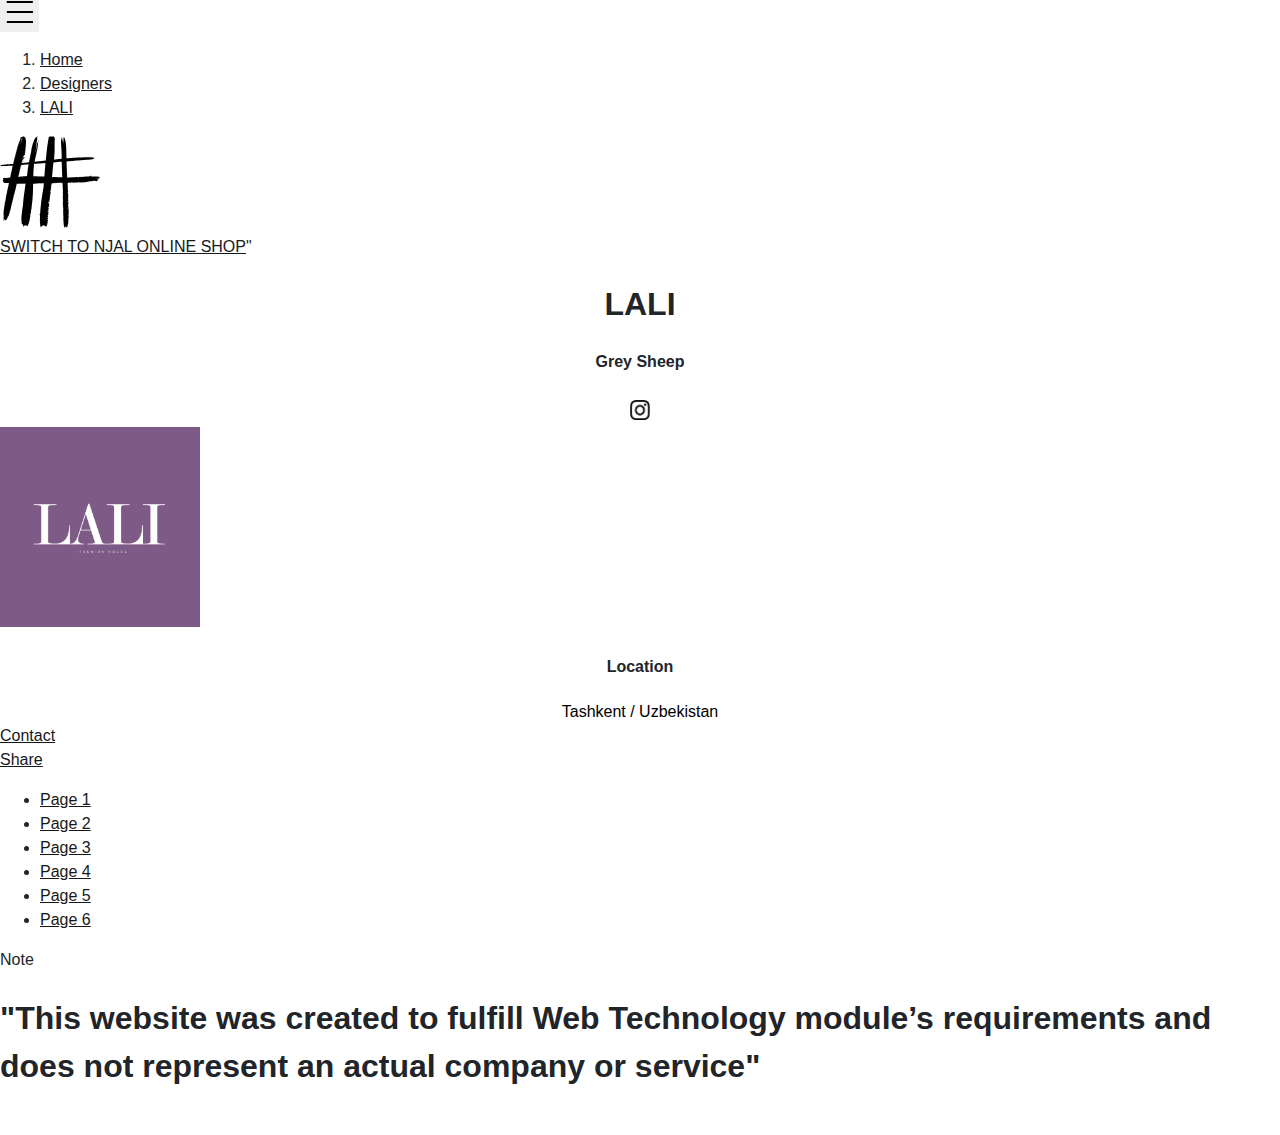
<file: CW_00015913/index.html>
<!DOCTYPE html>
<html lang="eng">
    <head>
        <meta charset="UTF-8">
        <meta name="viewport" content="width=device-width, initial-scale=1.0">
        <title>Document</title>
        <link rel="stylesheet" href="style.css">
    </head>
    <body>
        <div class="dialog-off-canvas-main-canvas" data-off-canvas-main-canvas>
            <header id="site-header">
                <div class="container">
                    <div class="row">
                        <div id="header-left" class="col-4 col-md-5">
                            <div class="d-flex mt-md-3 mt-4">
                                <div class="d-flex mt-2">
                                    <button class="open menu" data target=".menu-main" data-once="clickopen">
                                        <img alt="Menu" src="static/images/img.3.svg">
                                    </button>
                                </div>
                                <div class="region region-header-top-left">
                                    <nav class="position relative d-flex ml-4 mt-1" aria-label="breadcrumb">
                                        <ol class="breadcrumb strong text-small">
                                            <li class="breadcrumb-item">
                                                <a href="/">Home</a>
                                            </li>
                                            <li class="active breadcrumb-item">
                                                <a href="/designers">Designers</a>
                                            </li>
                                            <li class="breadcrumb-item">
                                                <a href="https://www.notjustalabel.com/lali">LALI</a>
                                            </li>
                                        </ol>
                                    </nav>
                                </div>
                            </div>
                        </div>
                        <div id="header-center" class="col-4 col-md-2 mt-2 mt-md-0">
                            <div class="region region-header-top-center">
                                <a class="logo navbar-btn d-flex justify-content-center" href="/" title="Home" rel="home">
                                    <img src="static/images/img.1.svg" alt="Home">
                                </a>
                            </div>
                        </div>
                        <div id="header-right" class="col-4 col-md-5">
                            <a href="https://shop.notjustalabel.com">SWITCH TO NJAL ONLINE SHOP</a>"
                        </div>
                    </div>
                </div>
            </header>
            <article class="container js-quickedit-main-content">
                <div class="position-relative">
                    <div class="row">
                        <div id="page-content class=col-12">
                            <div class="region region-content">
                                <div data-drupal-messages-fallback class="hidden"></div>
                                <div data-history-node-id="260429" class="node node--type-designer node--view-mode-ful ds-1col clearfix">
                                    <header class="row unheader">
                                        <div class="col-12 col-md-4 text-center text-md-left">
                                        <div class="field field--name-node-title field--type-ds field--label-hidden field__items">
                                        <div class="field__item">
                                        <h1 class="font-size-title line-height-8 page-title">
                                        LALI
                                        </h1>
                                        </div>
                                        </div>
                                        <h4 class="sub-header__sub-title mb-4 mb-md-2 field__item">
                                        Grey Sheep
                                        </h4>
                                        <div class="field field--name-field-instagram field--type-string field--label-hidden field__items">
                                        <div class="field__item"><a target="_blank" href="https://www.instagram.com/lalifashion"><img style="width: 20px;margin-top: 0.3rem;" src="static/images/img.4.png"></a></div>
                                        </div>
                                        </div>
                                        <div class="col-12 col-md-4 designer-logo">
                                        <div class="field field--name-field-designer-avatar field--type-image field--label-hidden field__items">
                                        <div class="mx-auto designer-logo field__item">
                                        <img loading="lazy" width="200" height="200" alt class="img-responsive lazyloaded" src="static/images/img.2.png">
                                        </div>
                                        </div>
                                        </div>
                                        <div class="col-12 col-md-3 offset-md-1 text-center text-md-left ml-auto FOOBAR">
                                        <h4 class="profile-label">Location</h4>
                                        <p class="profile-item">Tashkent / Uzbekistan</p>
                                        </div>
                                        <div>
                                        <a href="/user/119297/message/create" data-once="ajax">Contact</a>
                                        </div>
                                        <div>
                                            <a href="/user/119297/message/create" data-once="ajax">Share</a>
                                        </div>
                                        </header>
                                </div>
                                <div class="menu">
                                    <ul>
                                        <li><a href="index.html">Page 1</a></li>
                                        <li><a href="index.1.html">Page 2</a></li>
                                        <li><a href="index.2.html">Page 3</a></li>
                                        <li><a href="index.3.html">Page 4</a></li>
                                        <li><a href="index.4.html">Page 5</a></li>
                                        <li><a href="index.5.html">Page 6</a></li>
                                    </ul>
                                </div>
                            </div>
                        </div>
                    </div>
                </div>
            </article>
        </div>
        Note
        <div>
            <h1>"This website was created to fulfill Web Technology
            module’s requirements and does not represent an actual company or service"
            </h1>
        </div>
        <div>
            <li> <a href="</li>
        </div>
    </body>
</file>
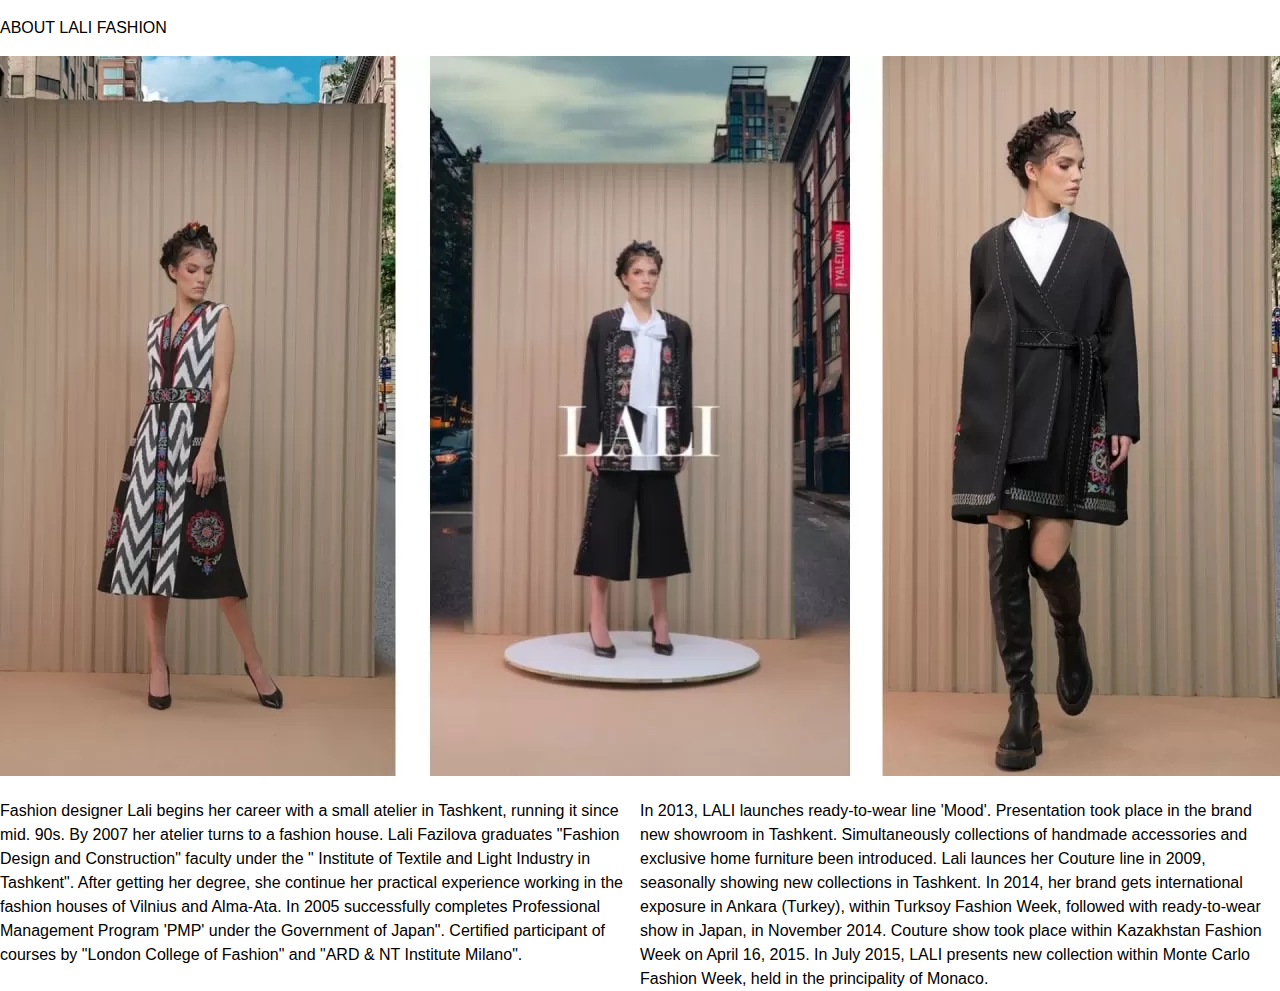
<file: CW_00015913/index.1.html>
<!DOCTYPE html>
<html lang="eng">
    <head>
        <meta charset="UTF-8">
        <meta name="viewport" content="width=device-width, initial-scale=1.0">
        <title>Document</title>
        <link rel="stylesheet" href="style.css">
    </head>
    <body>
    <main>
<p> ABOUT LALI FASHION</p>
        <img src="static/images/img.21.webp">
    <section class="col-main">
<p>
    Fashion designer Lali begins her career with a small atelier in Tashkent, running it since mid. 90s.
     By 2007 her atelier turns to a fashion house.
    Lali Fazilova graduates "Fashion Design and Construction" faculty under the " Institute of Textile and Light Industry in Tashkent". 
    After getting her degree, she continue her practical experience working in the fashion houses of Vilnius and Alma-Ata. 
    In 2005 successfully completes Professional Management Program 'PMP' under the Government of Japan".
     Certified participant of courses by "London College of Fashion" and "ARD & NT Institute Milano".
</p>
     </section>
     <section class="col-sidebar">
<p>
    In 2013, LALI launches ready-to-wear line 'Mood'. Presentation took place in the brand new showroom in Tashkent.
     Simultaneously collections of handmade accessories and exclusive home furniture been introduced.

    Lali launces her Couture line in 2009, seasonally showing new collections in Tashkent. 
    In 2014, her brand gets international exposure in Ankara (Turkey), within Turksoy Fashion Week,
     followed with ready-to-wear show in Japan, in November 2014. Couture show took place within Kazakhstan Fashion Week on April 16,
      2015. In July 2015, LALI presents new collection within Monte Carlo Fashion Week, held in the principality of Monaco.
</p>
    </section>
</main>
</body>
</html>
</file>
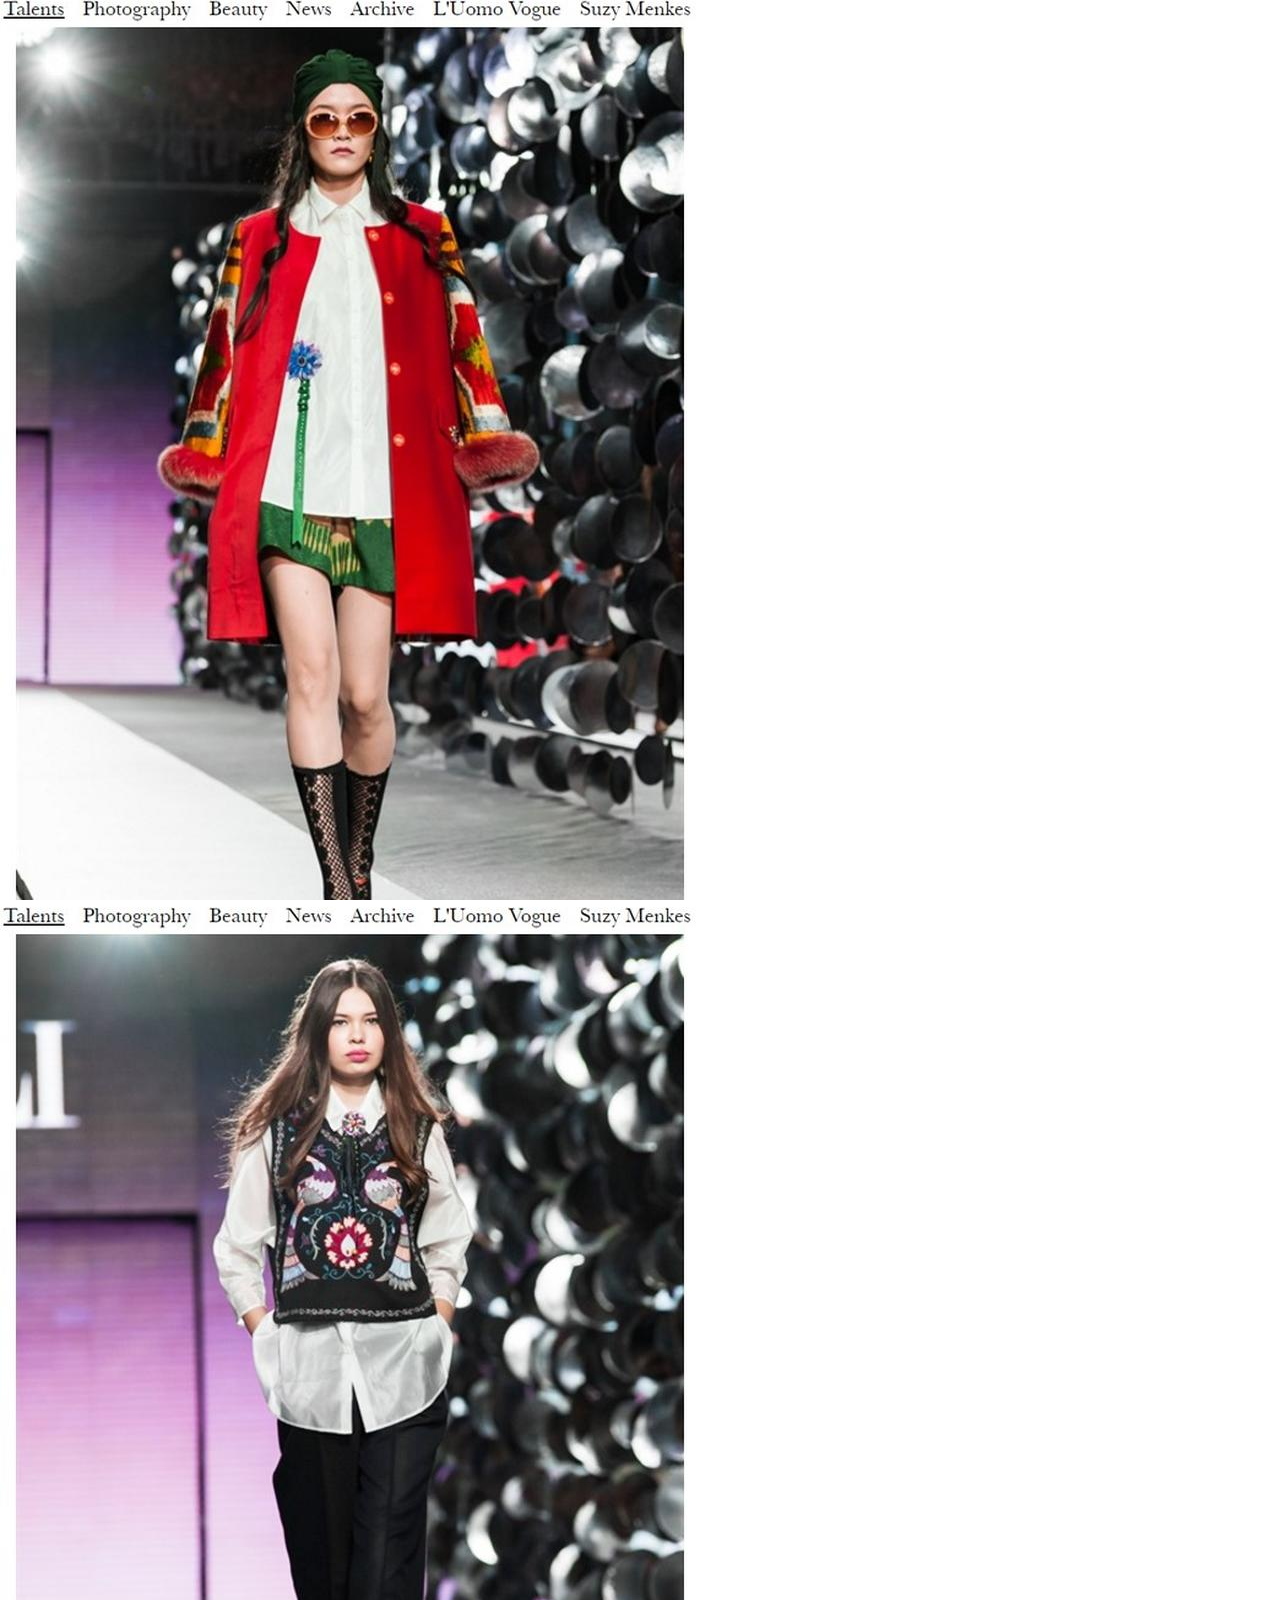
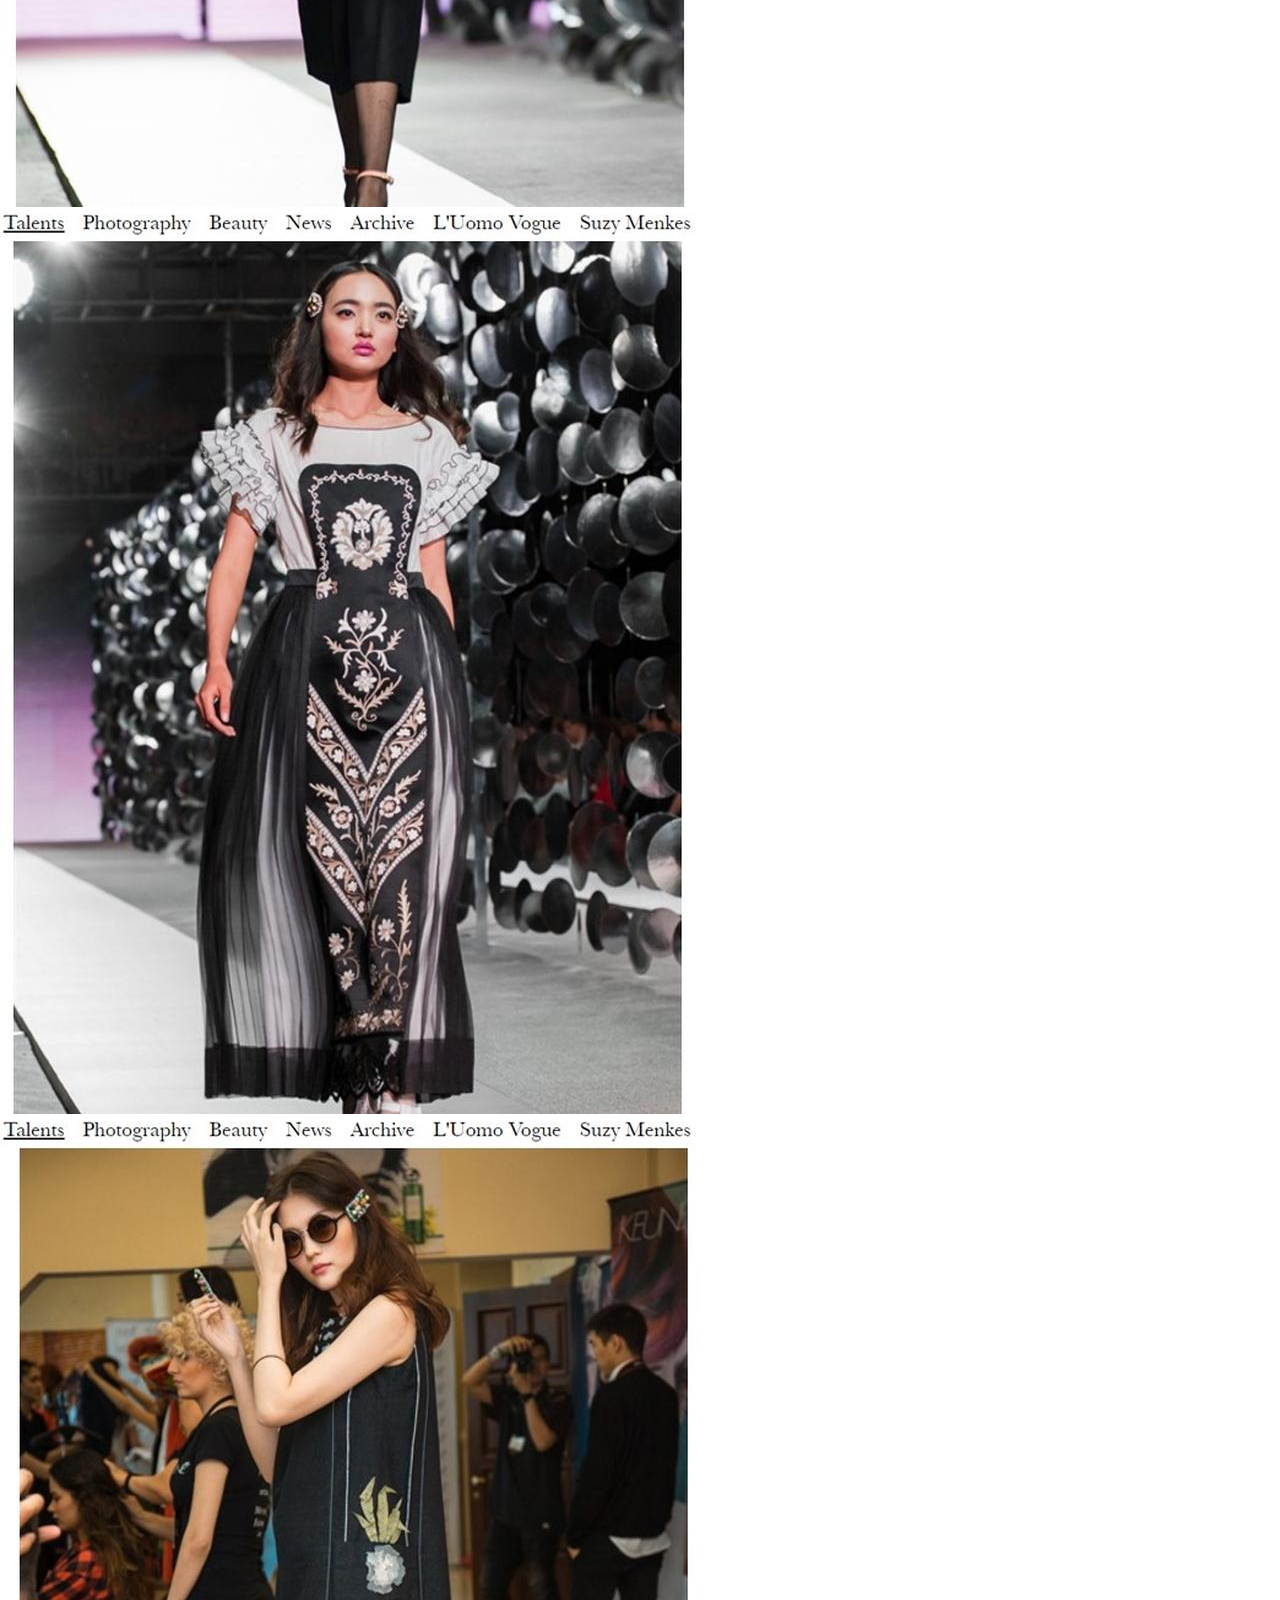
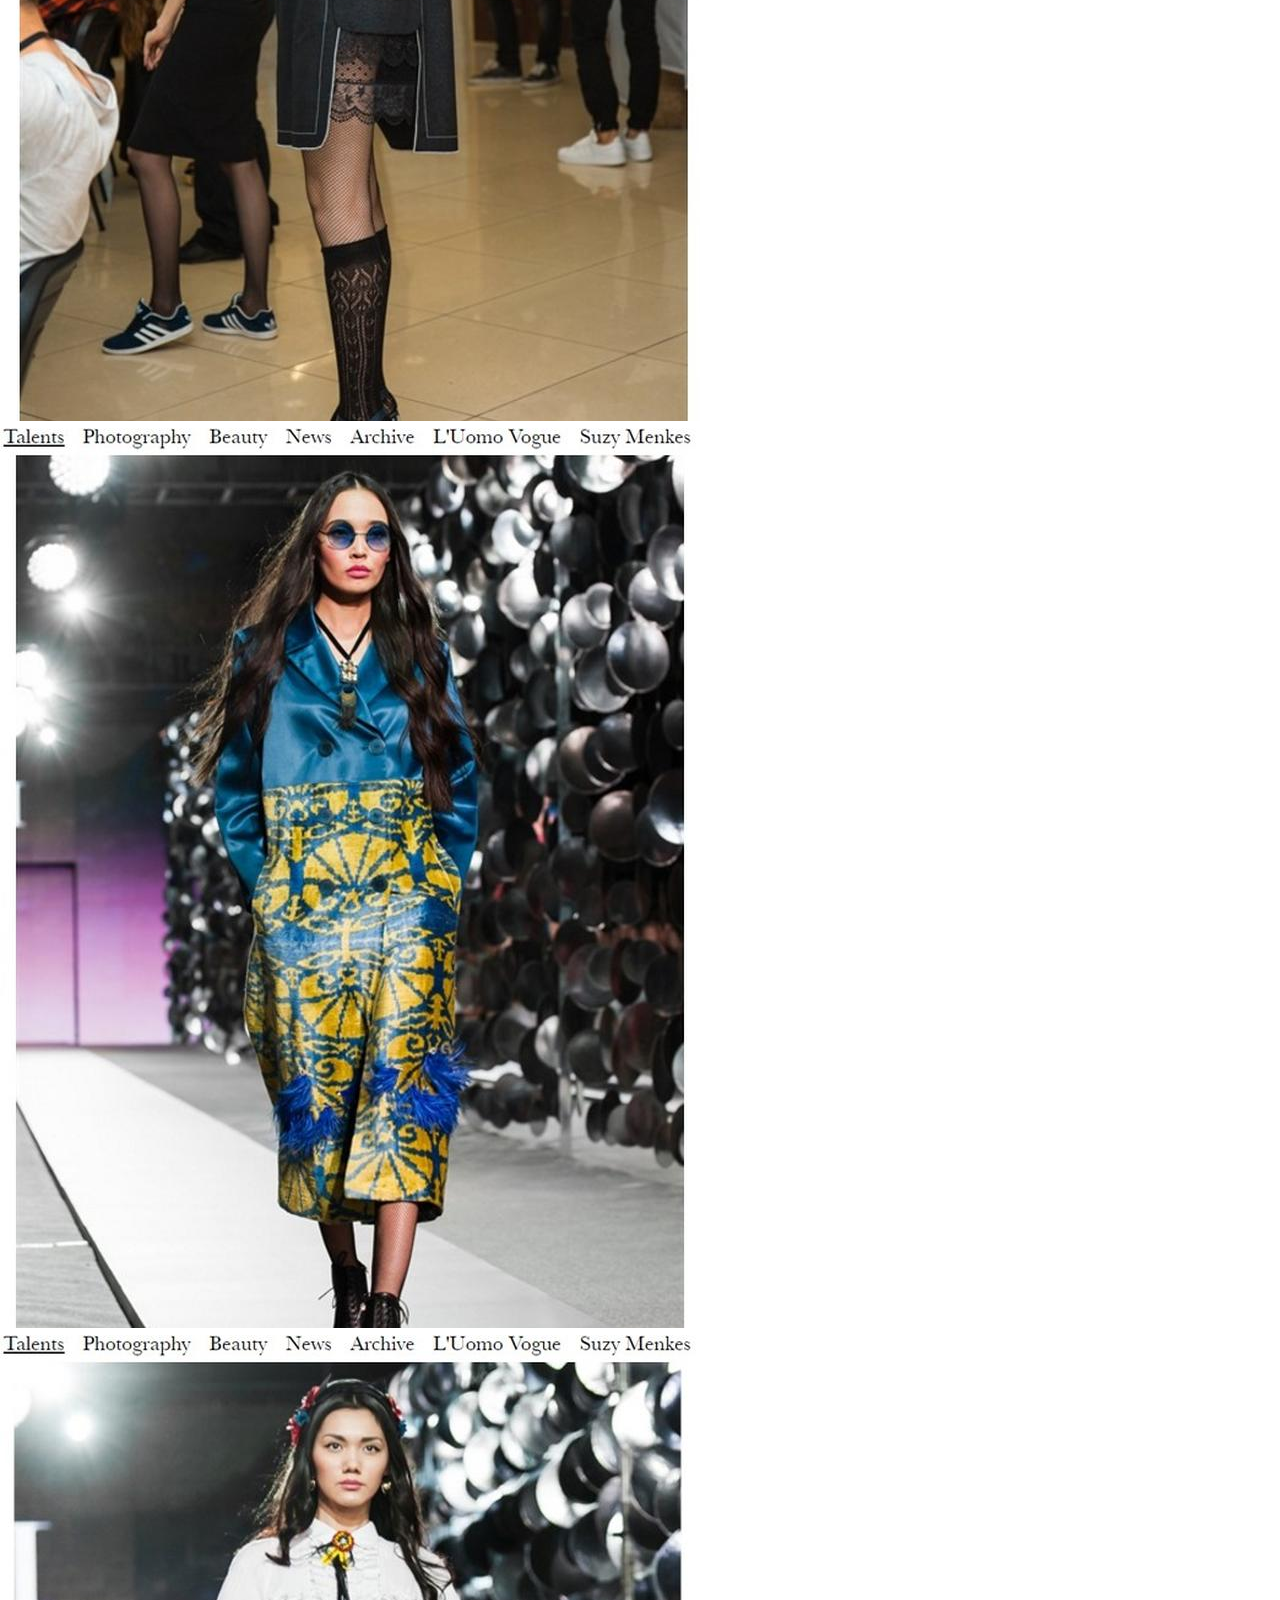
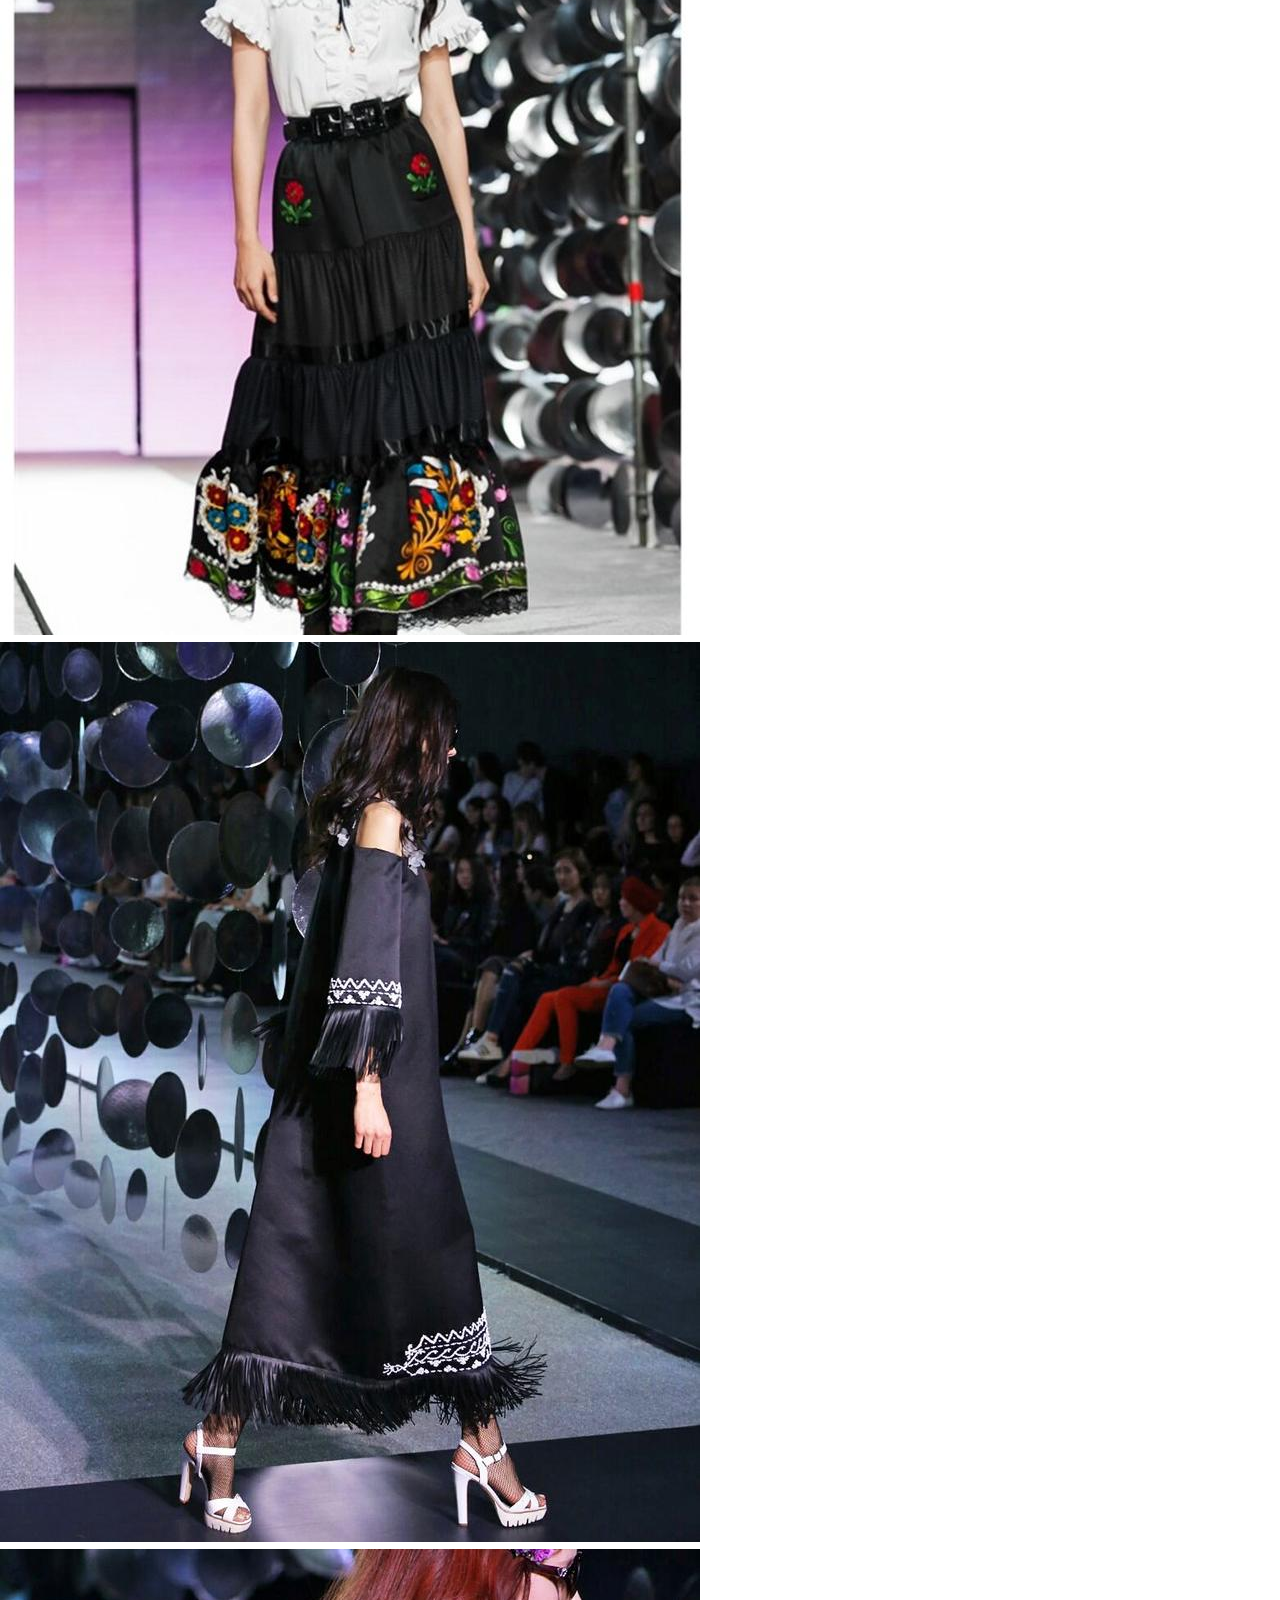
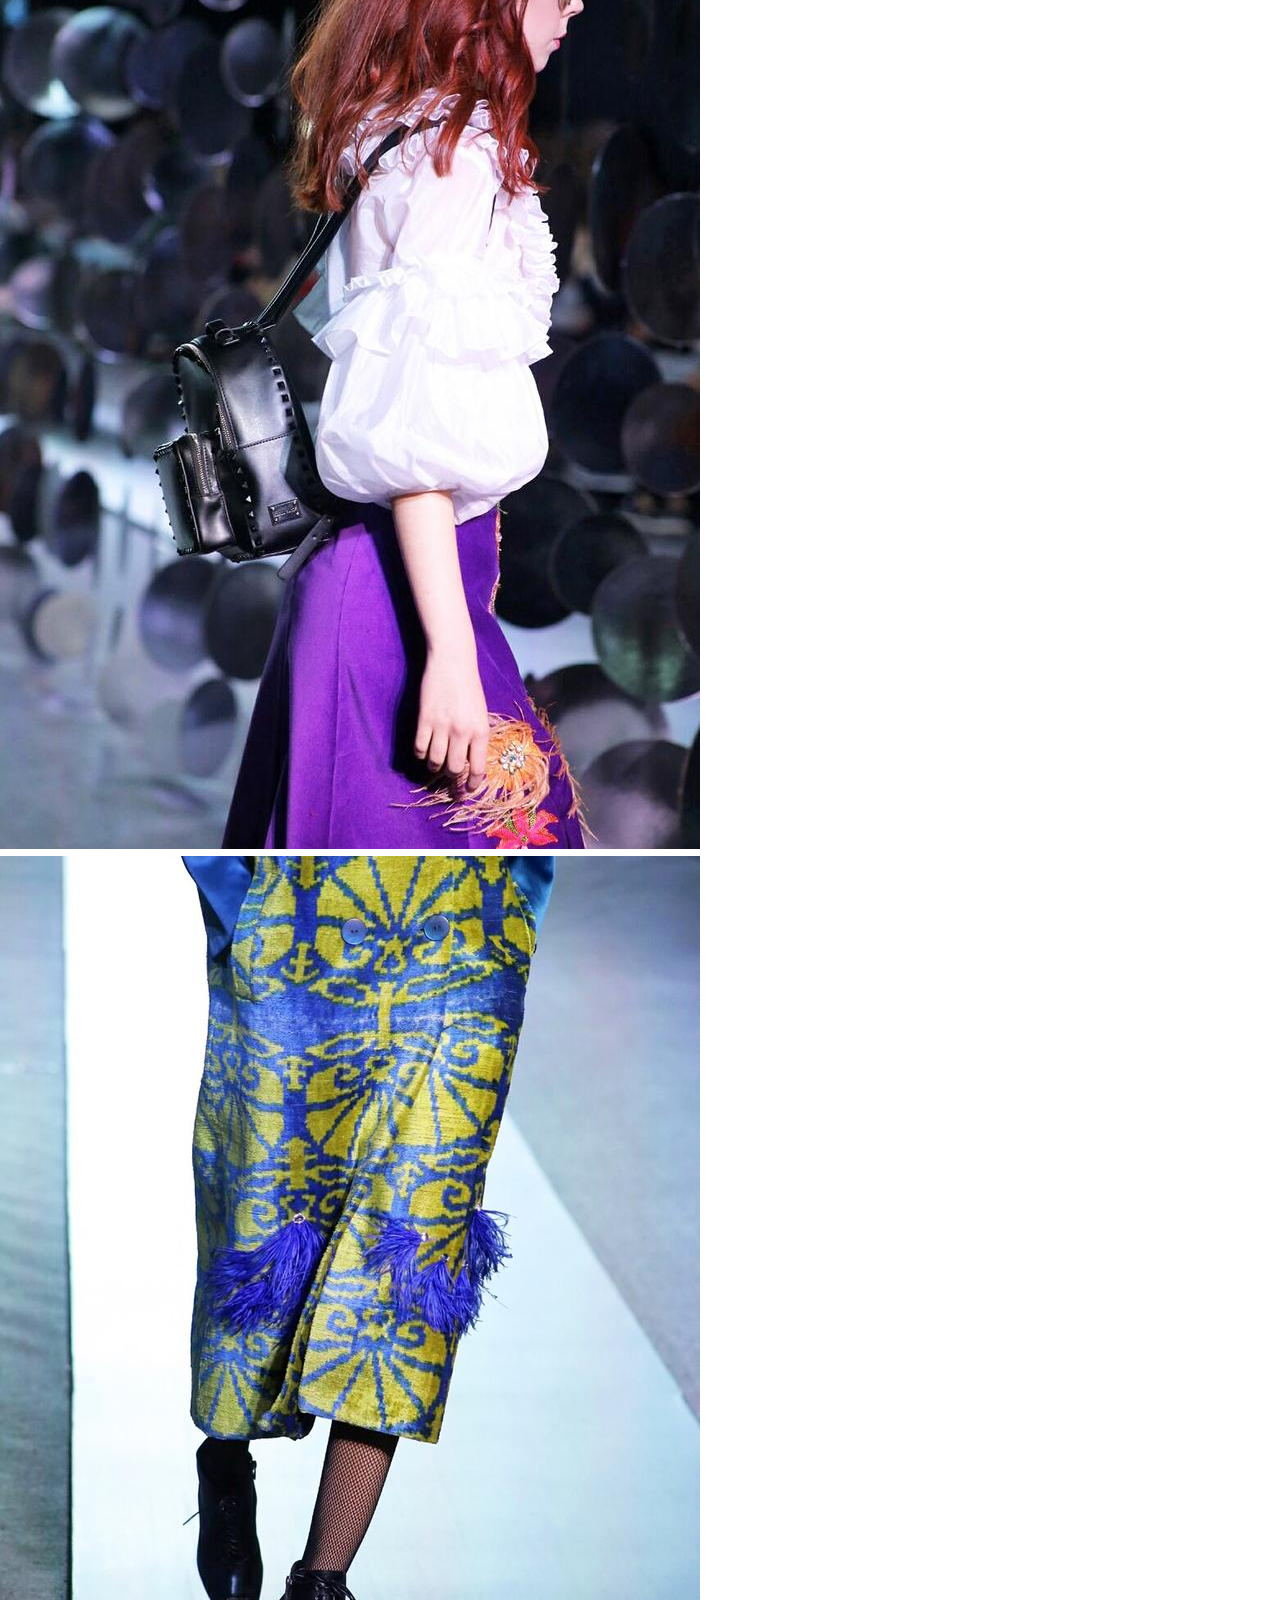
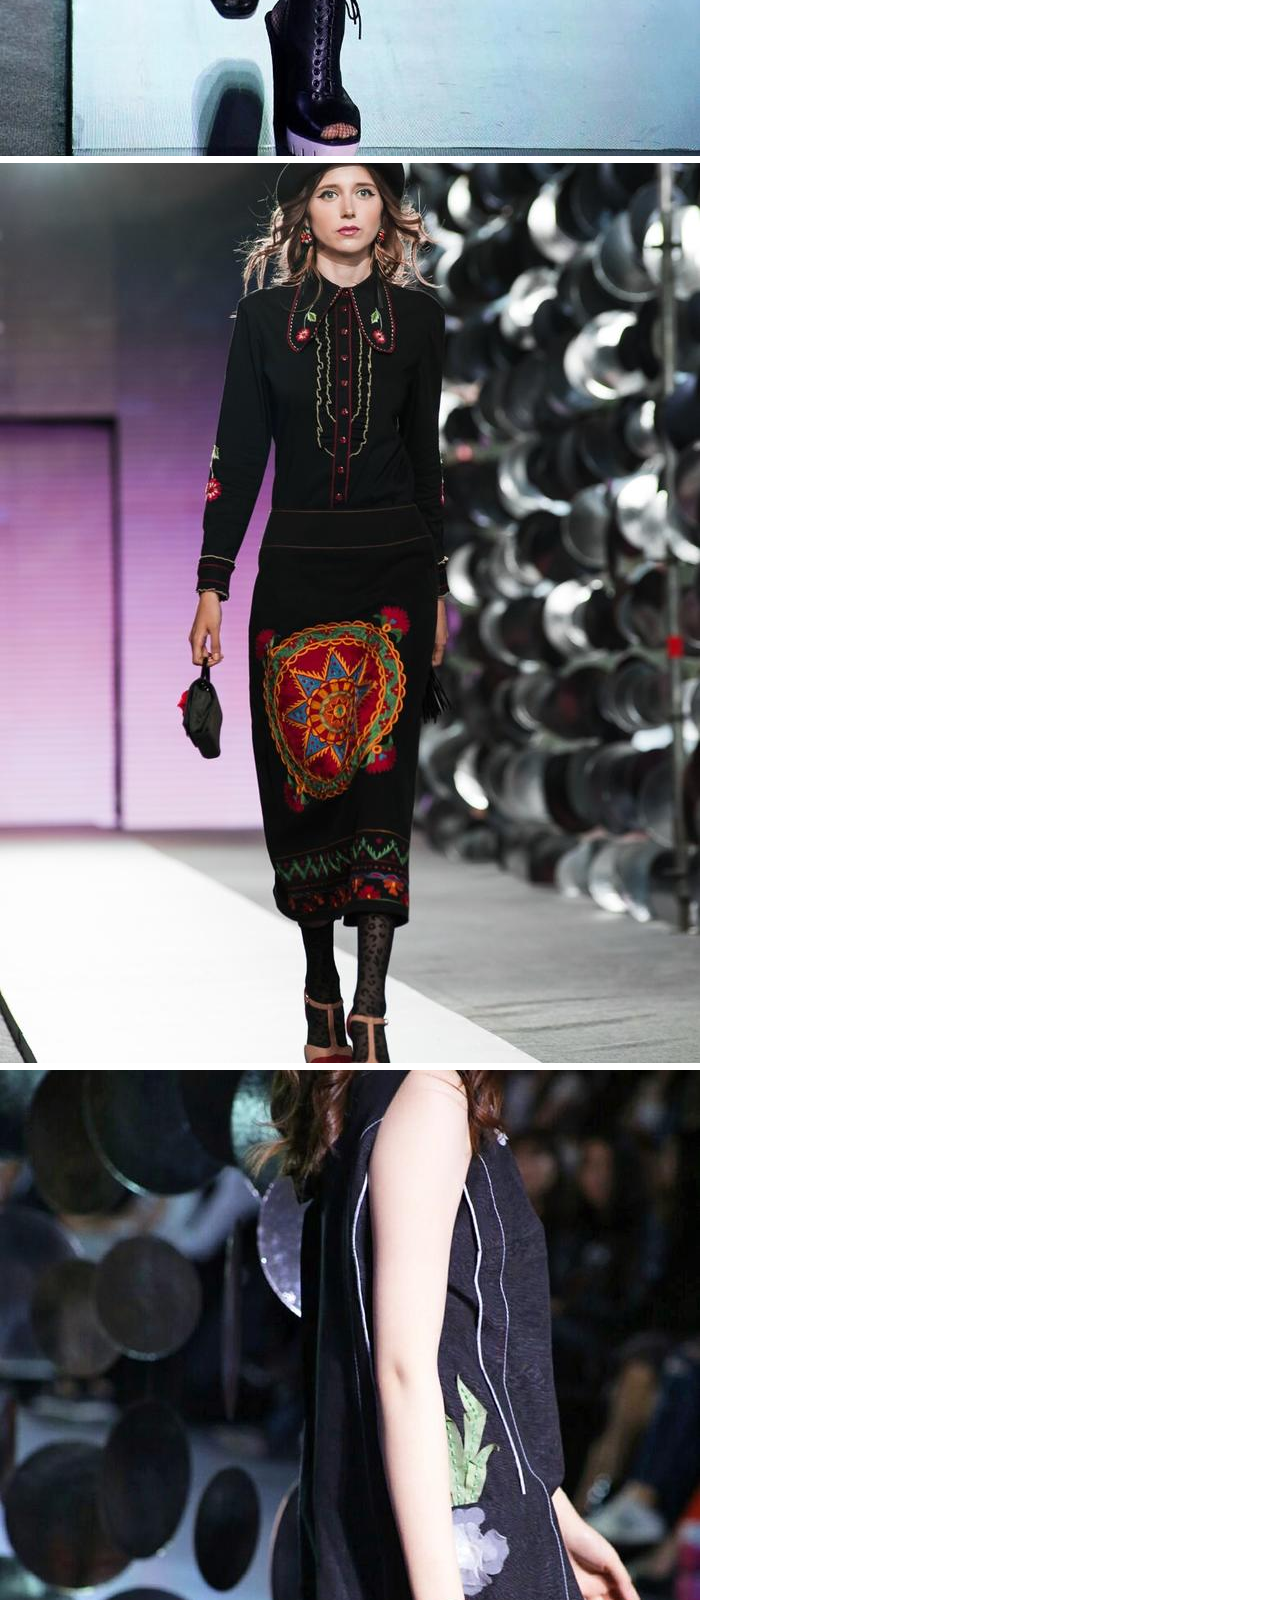
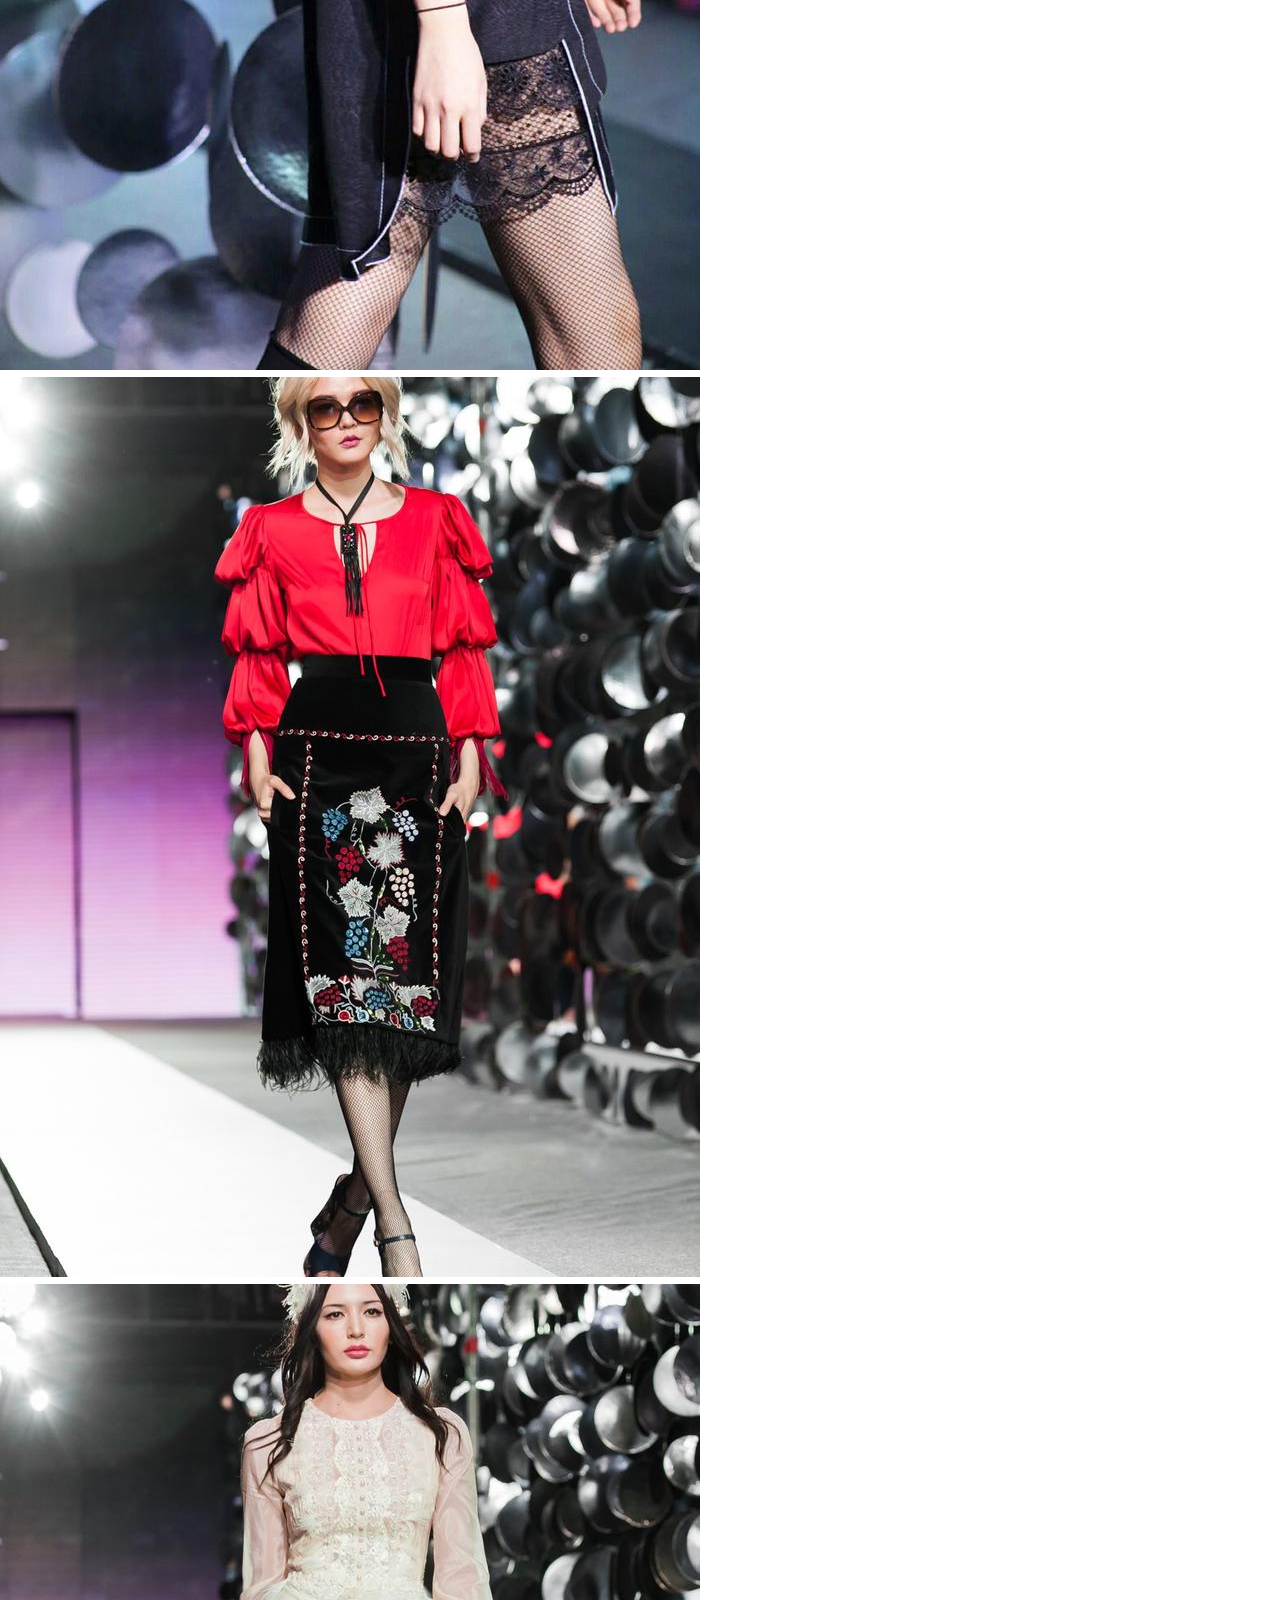
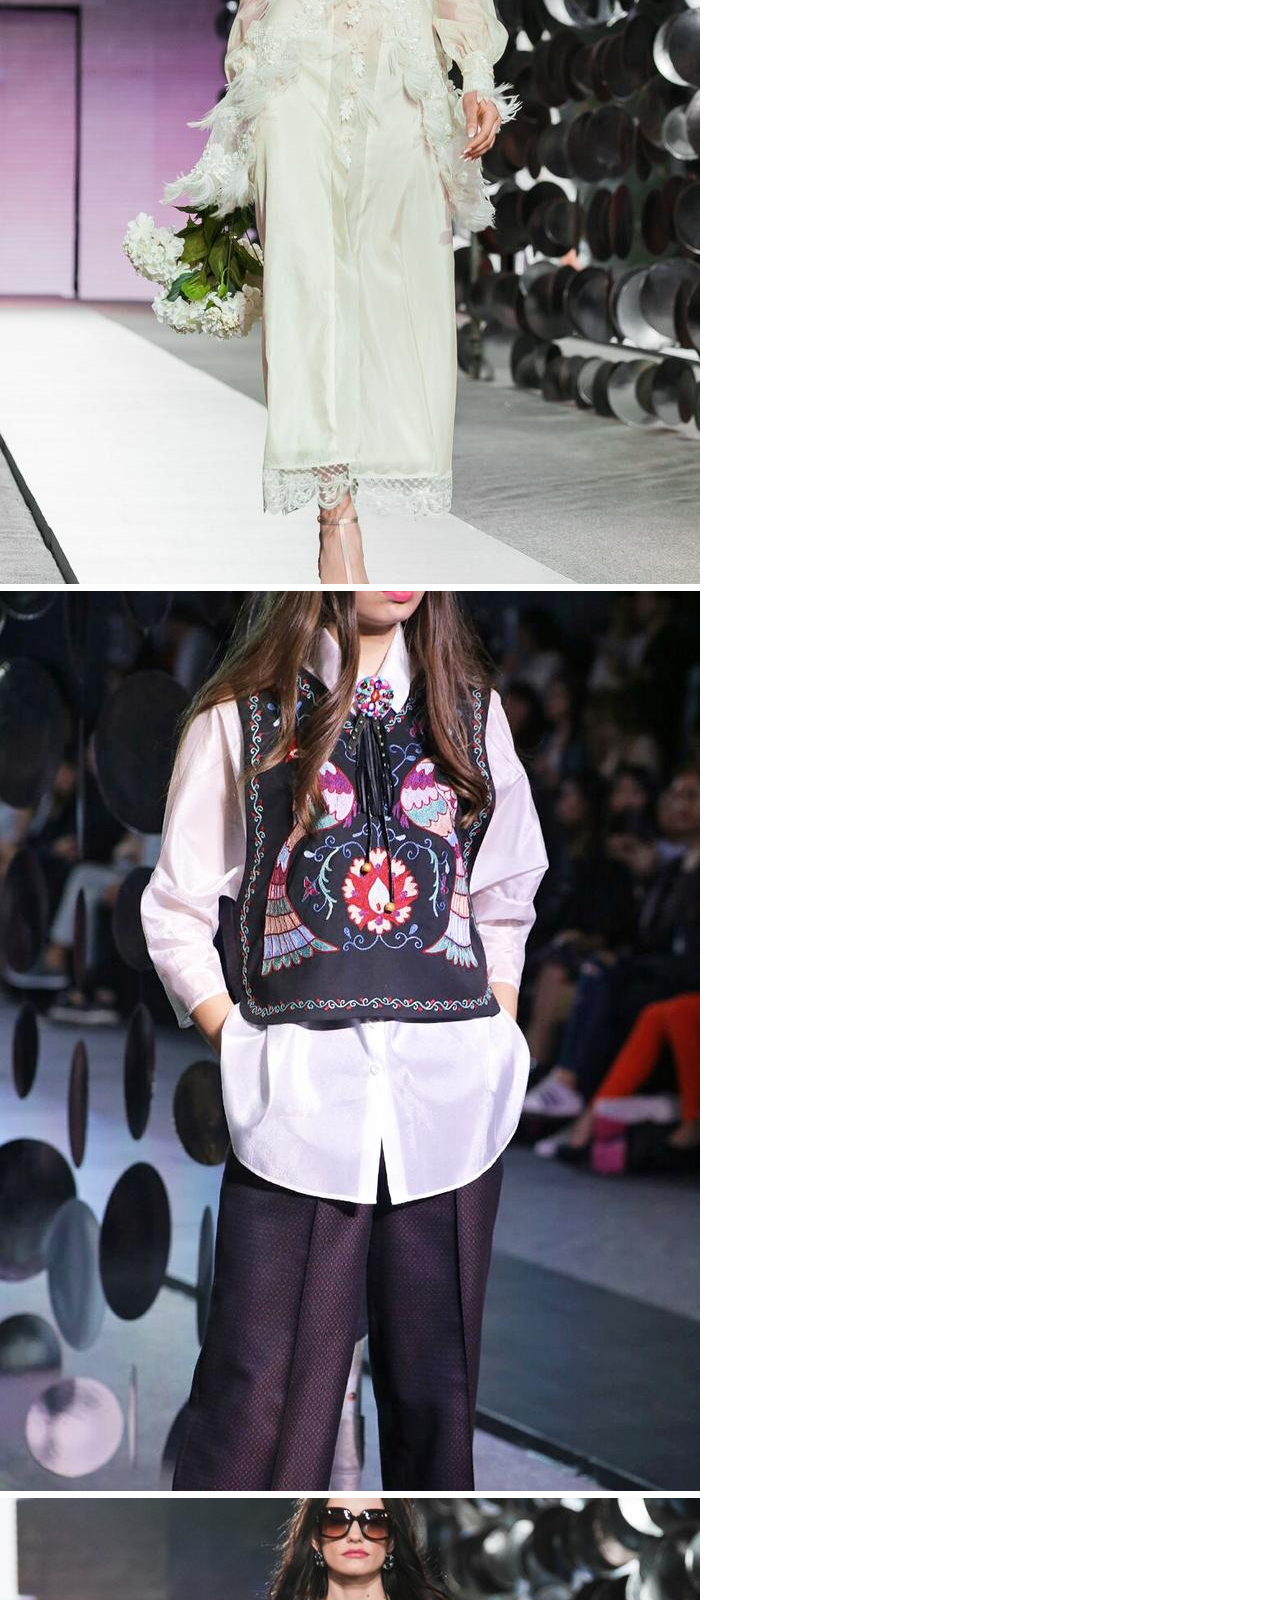
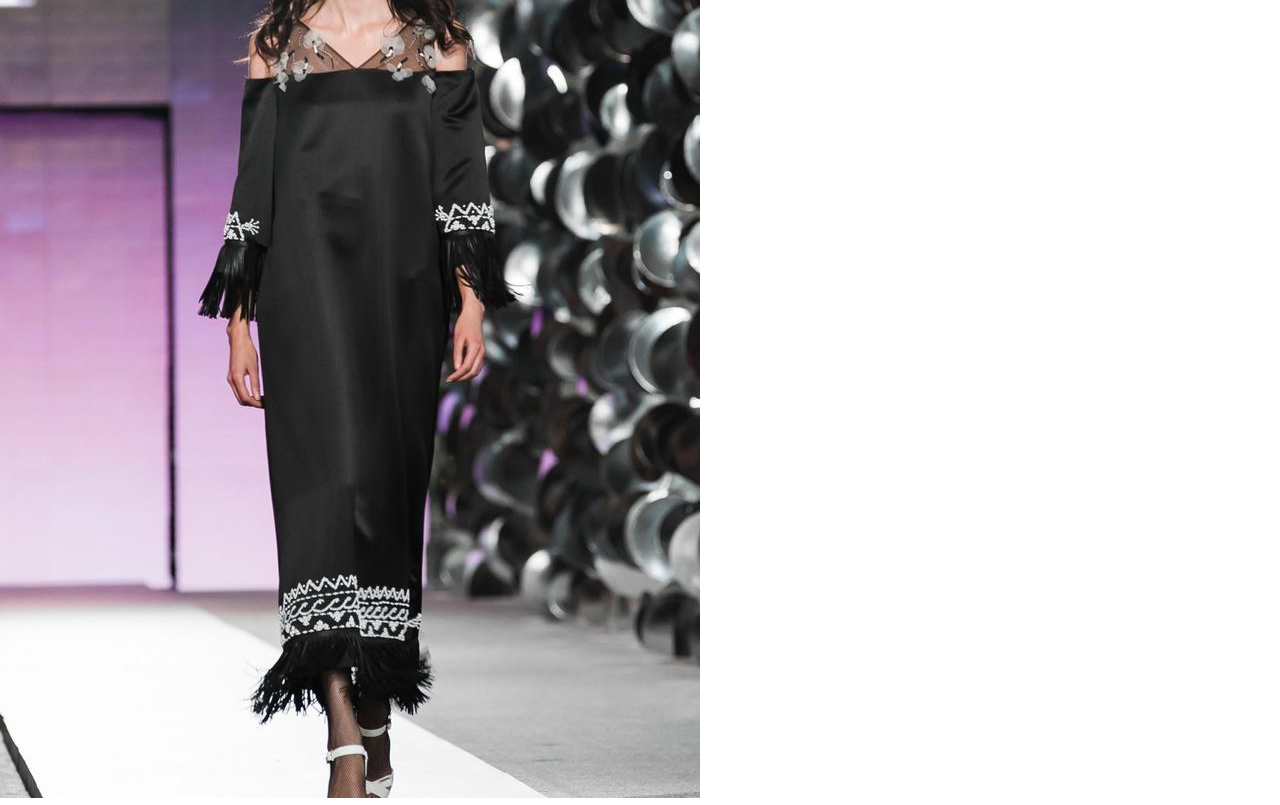
<file: CW_00015913/index.2.html>
<!DOCTYPE html>
<html lang="eng">
    <head>
        <meta charset="UTF-8">
        <meta name="viewport" content="width=device-width, initial-scale=1.0">
        <title>Document</title>
        <link rel="stylesheet" href="style.css">
    </head>
    <main>
        <img src="static/images/img.5.jpg">
        <img src="static/images/img.6.jpg">
        <img src="static/images/img.7.jpg">
        <img src="static/images/img.8.jpg">
        <img src="static/images/img.9.jpg">
        <img src="static/images/img.10.jpg">
        <img src="static/images/img.11.jpg">
        <img src="static/images/img.12.jpg">
        <img src="static/images/img.14.jpg">
        <img src="static/images/img.15.jpg">
        <img src="static/images/img.16.jpg">
        <img src="static/images/img.17.jpg">
        <img src="static/images/img.18.jpg">
        <img src="static/images/img.19.jpg">
        <img src="static/images/img.20.jpg">
    </main>
</file>
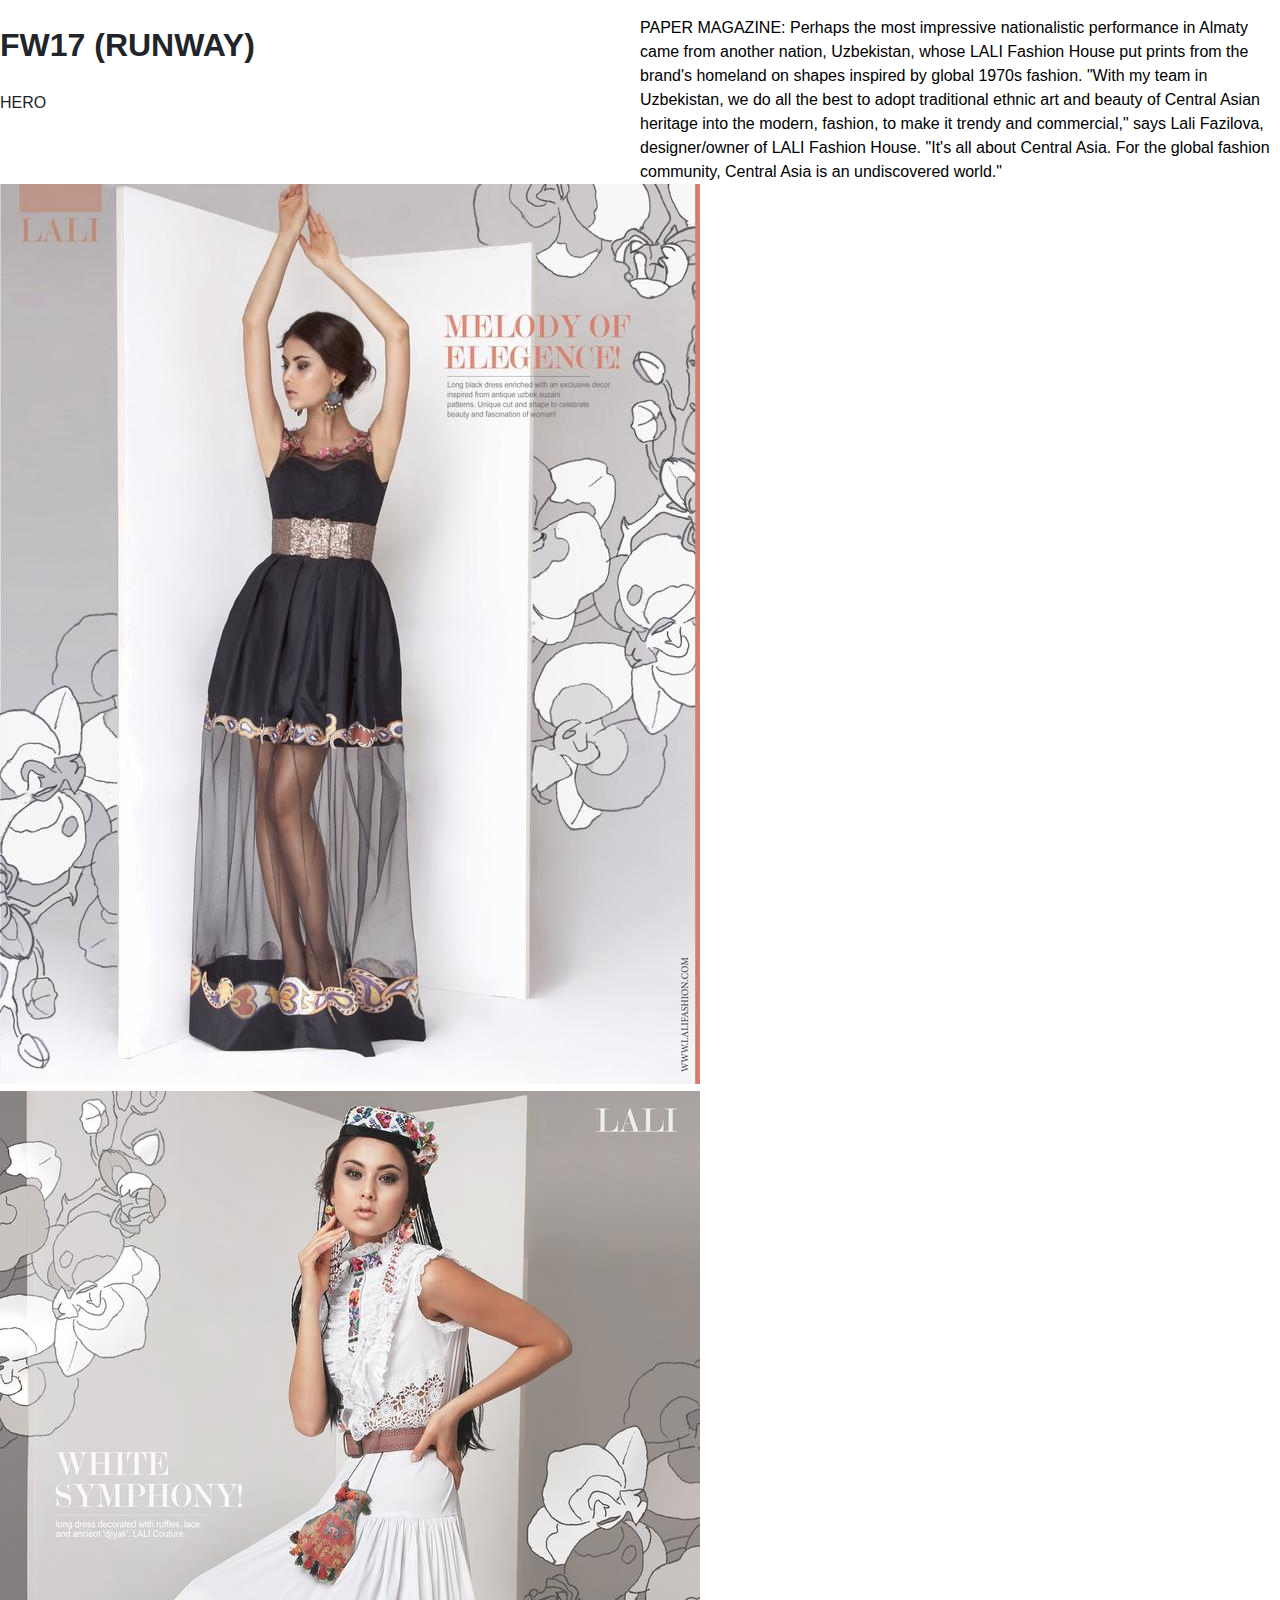
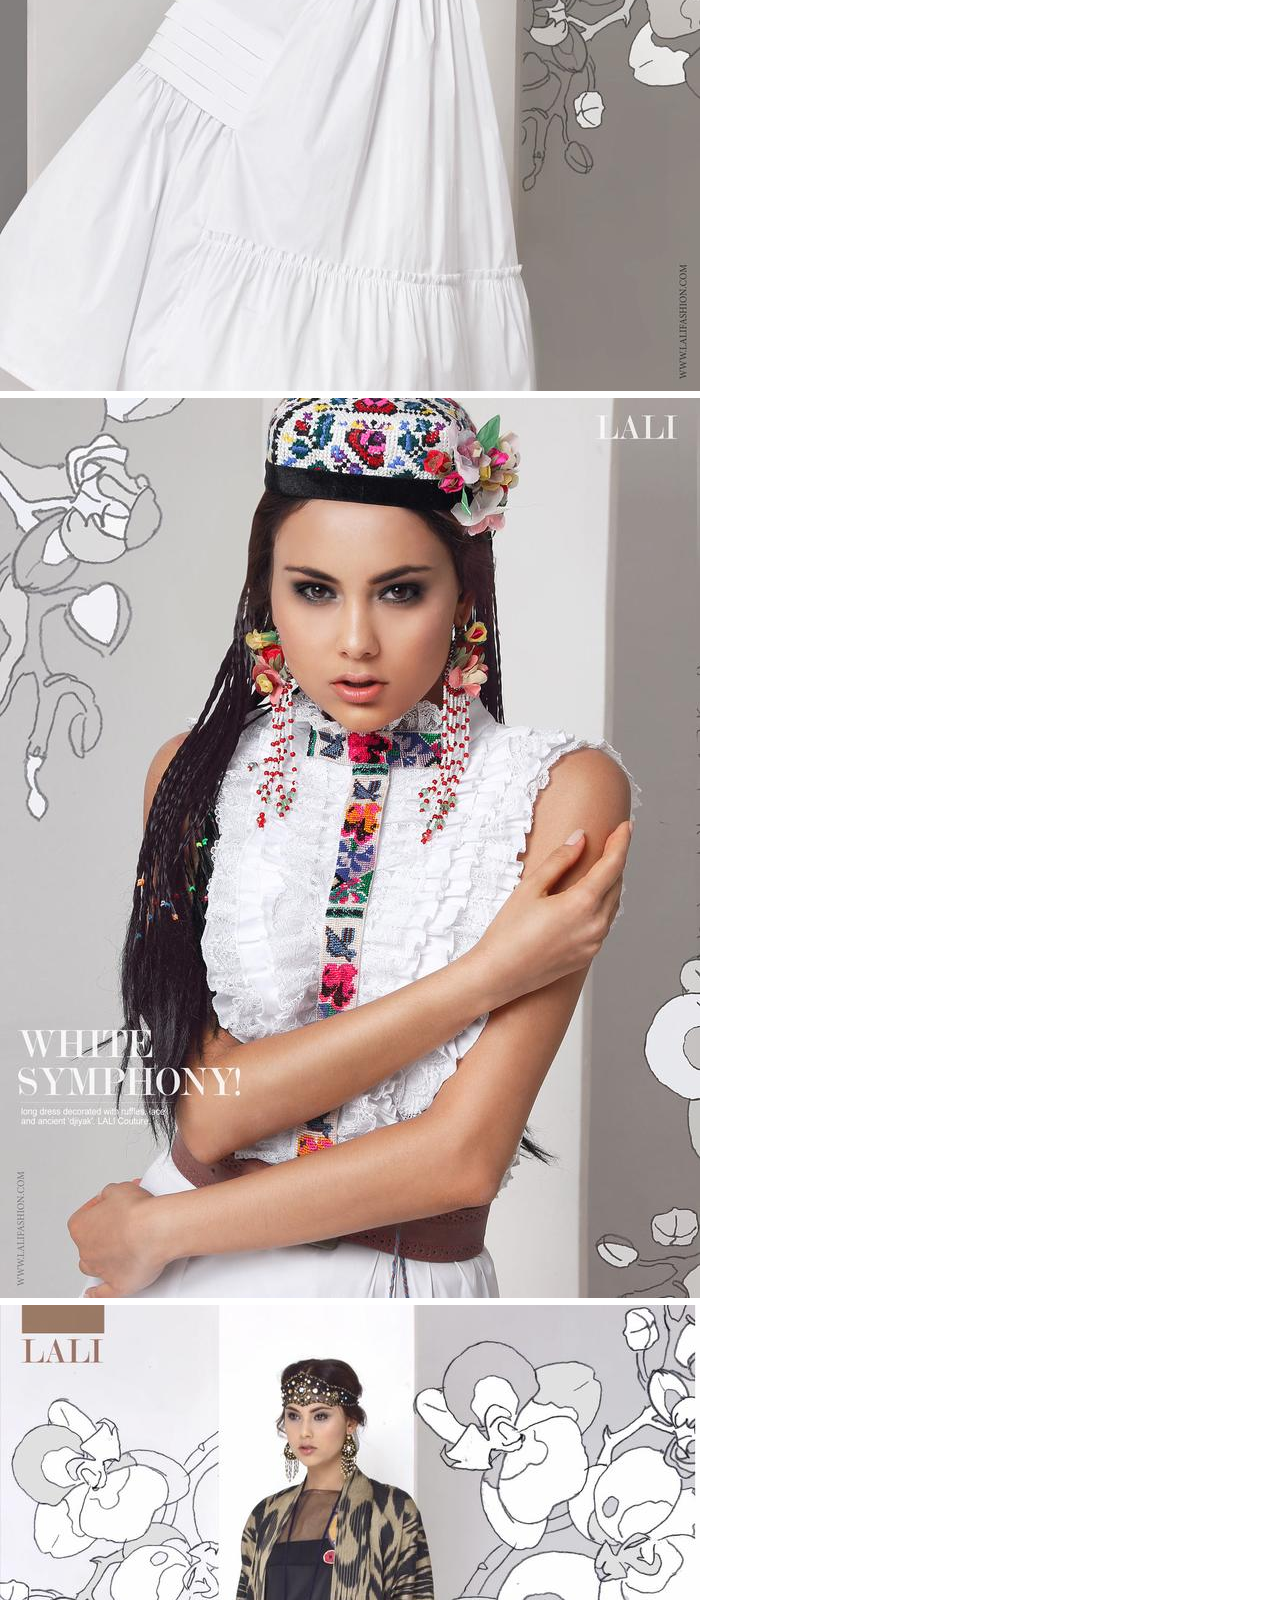
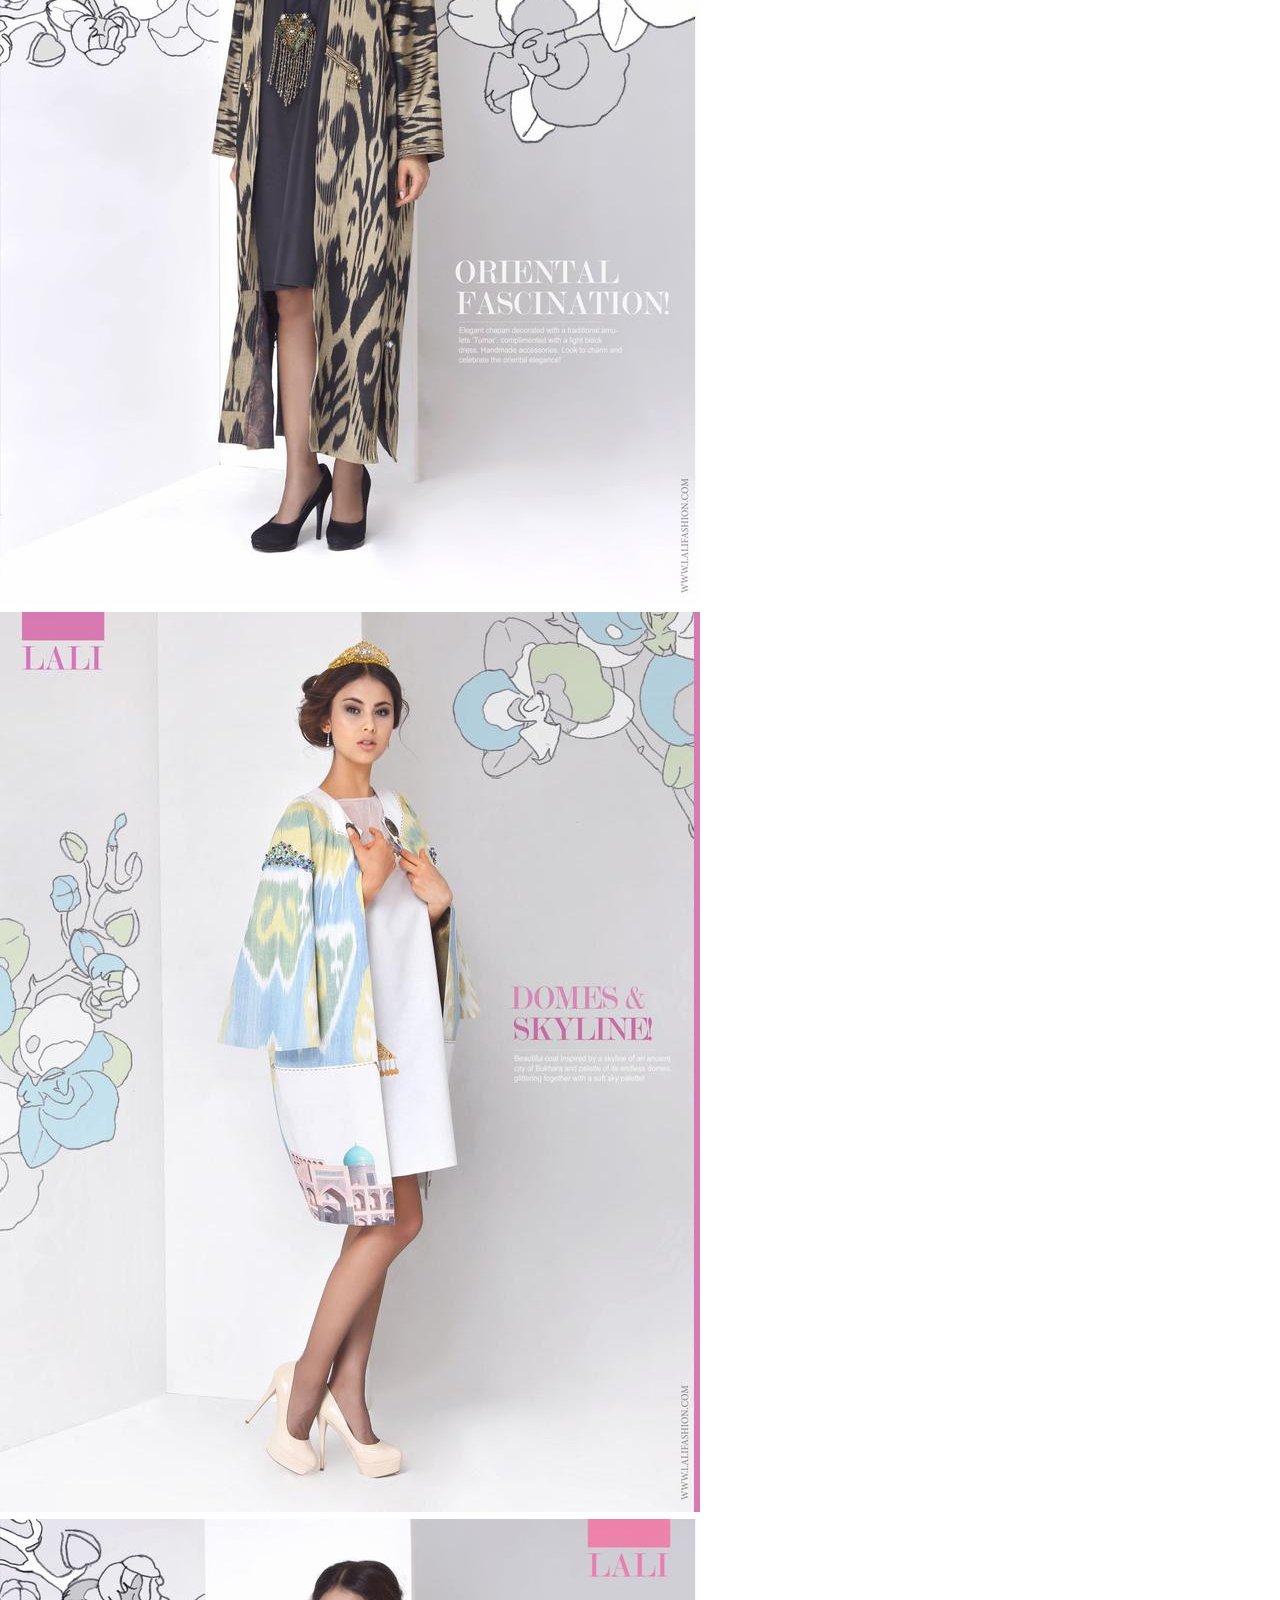
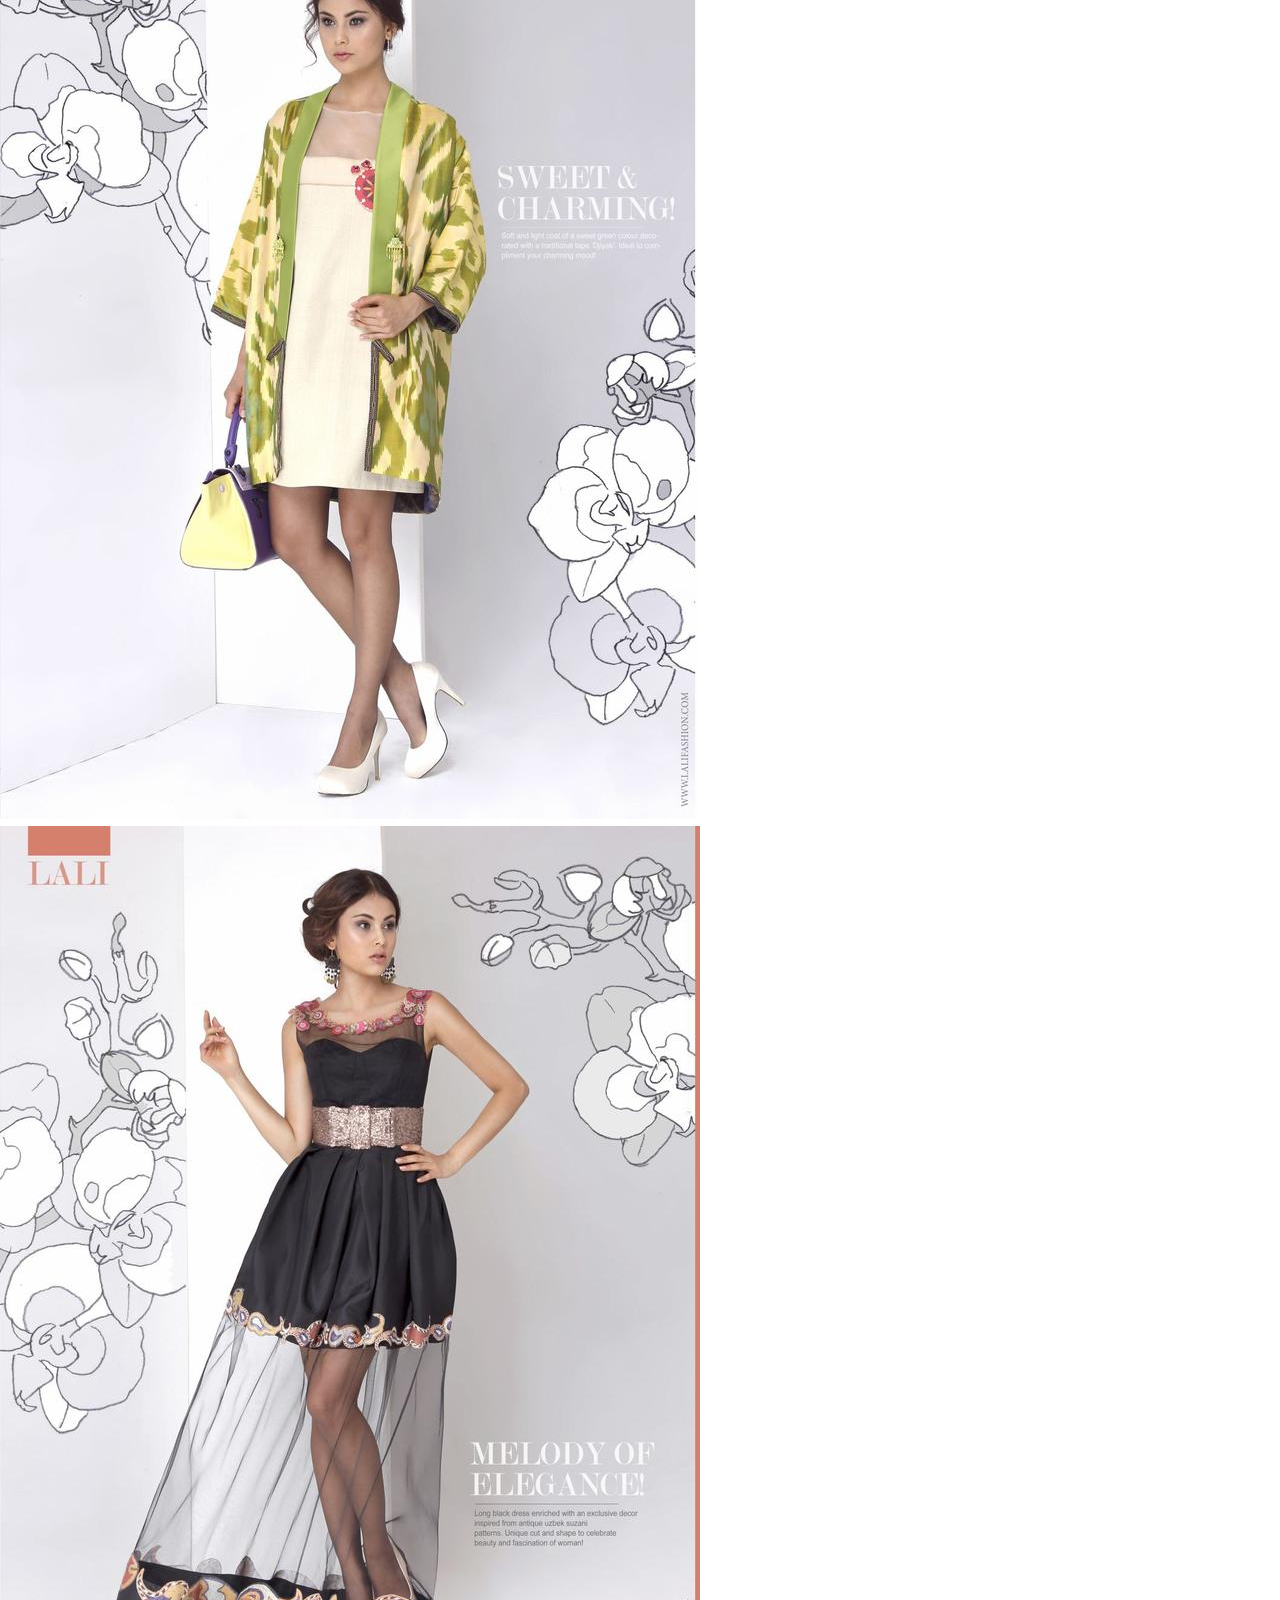
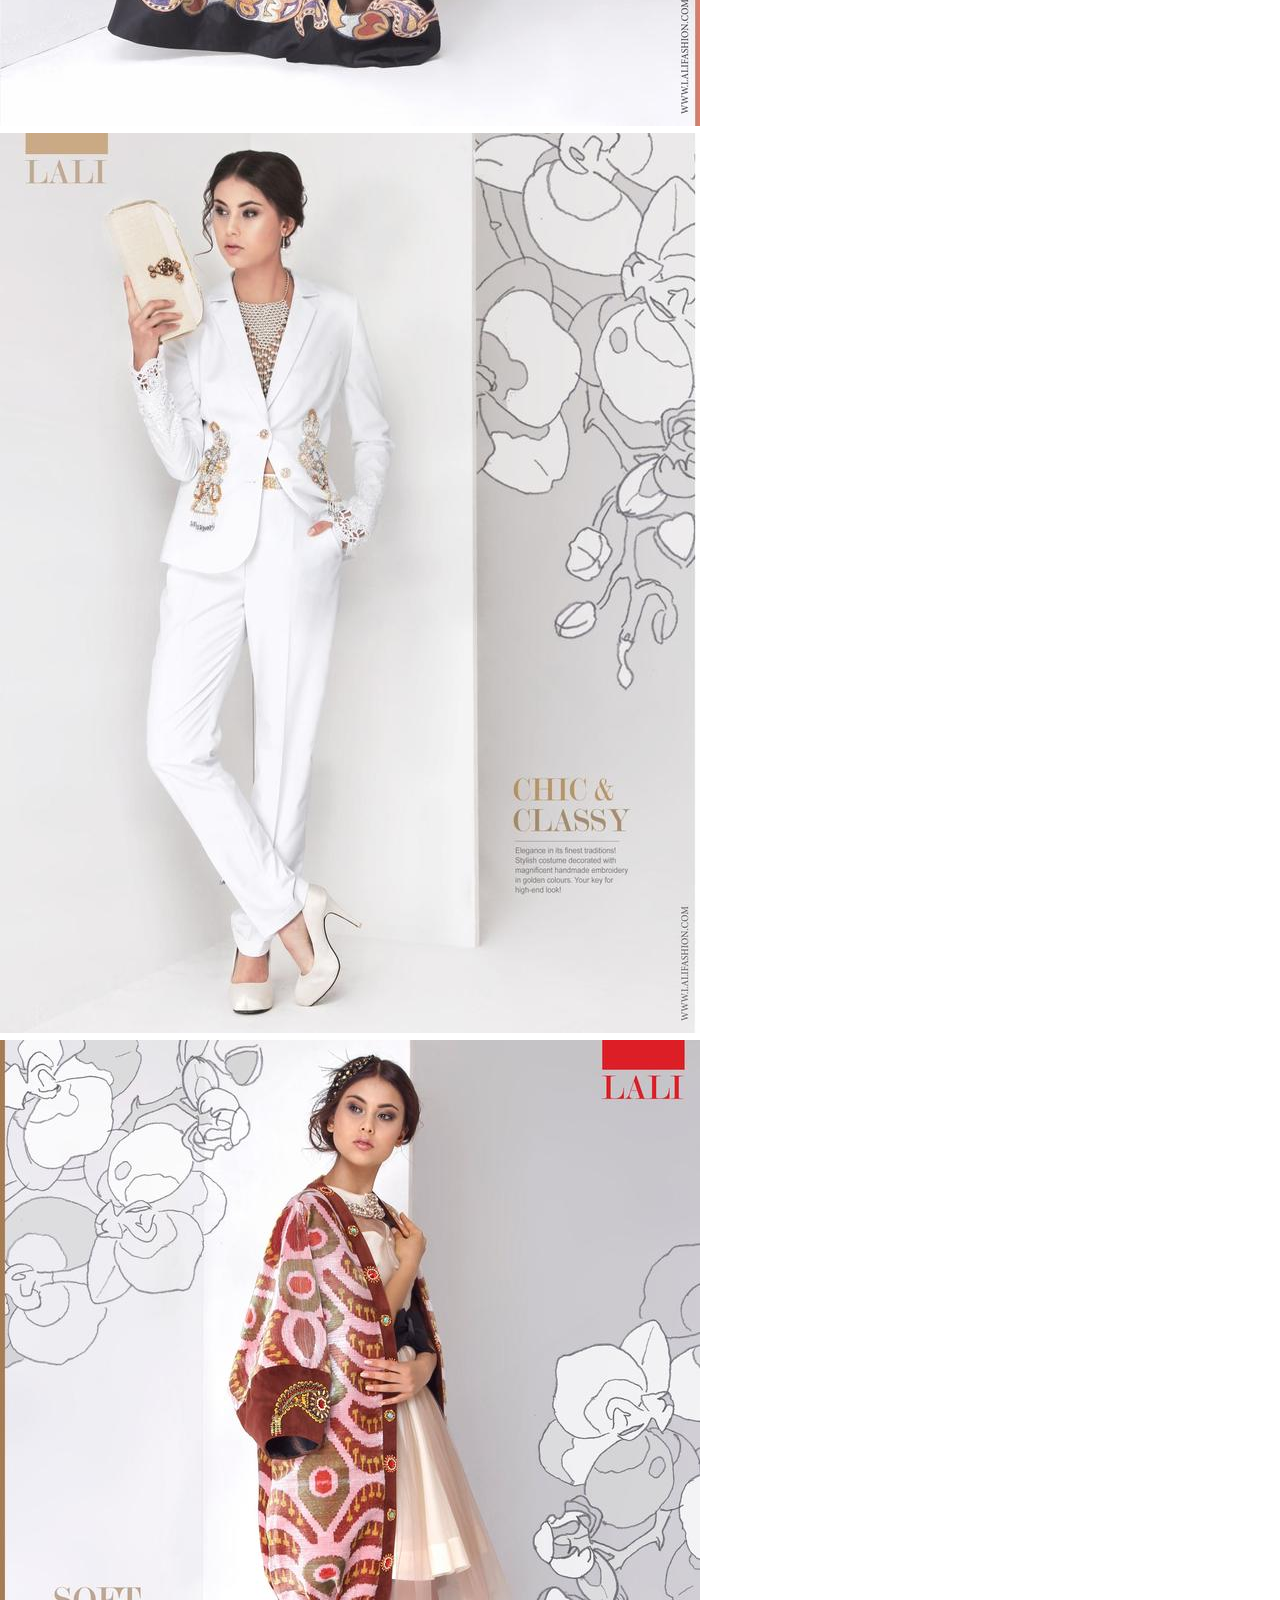
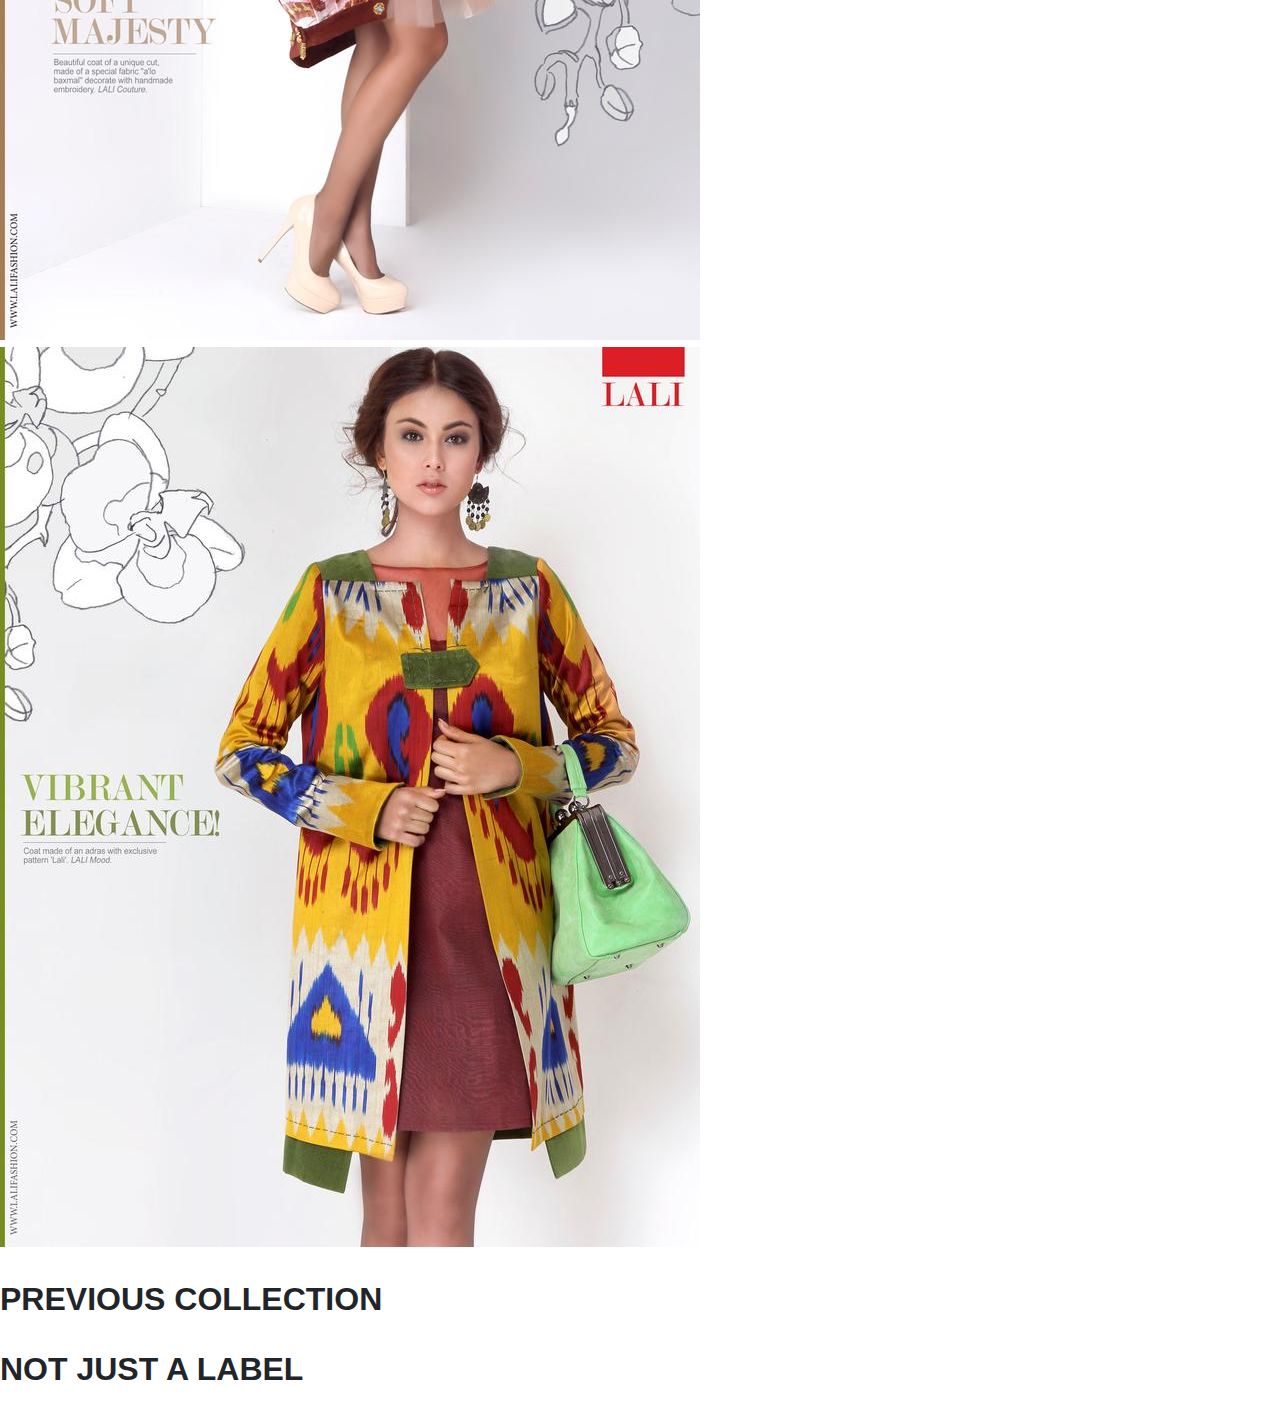
<file: CW_00015913/index.3.html>
<!DOCTYPE html>
<html lang="eng">
    <head>
        <meta charset="UTF-8">
        <meta name="viewport" content="width=device-width, initial-scale=1.0">
        <title>Document</title>
        <link rel="stylesheet" href="style.css">
        <link rel="scriptsheet" href="script.js">
    </head>
<body>
    <main>
        <section class="col-main">
            <h1>FW17 (RUNWAY)</h1>
        </section>
        <section class="col-sidebar">
            <p>PAPER MAGAZINE: Perhaps the most impressive nationalistic performance in Almaty came from another nation,
                 Uzbekistan, whose LALI Fashion House put prints from the brand's homeland on shapes inspired by global 1970s fashion.
                 "With my team in Uzbekistan, we do all the best to adopt traditional ethnic art and beauty of Central Asian heritage
                 into the modern, fashion, to make it trendy and commercial," says Lali Fazilova, designer/owner of LALI Fashion House.
                 "It's all about Central Asia. For the global fashion community, Central Asia is an undiscovered world."</p>
        </section>
        HERO
        <head>
            <img src="static/images/img.21.jpg">
            <img src="static/images/img.22.jpg">
            <img src="static/images/img.23.jpg">
            <img src="static/images/img.24.jpg">
            <img src="static/images/img.25.jpg">
            <img src="static/images/img.26.jpg">
            <img src="static/images/img.27.jpg">
            <img src="static/images/img.28.jpg">
            <img src="static/images/img.29.jpg">
            <img src="static/images/img.30.jpg">
        </head>
        <div>
            <h1>PREVIOUS COLLECTION</h1>
            <h1>NOT JUST A LABEL</h1>
        </div>
    </main>        
</body>
</file>
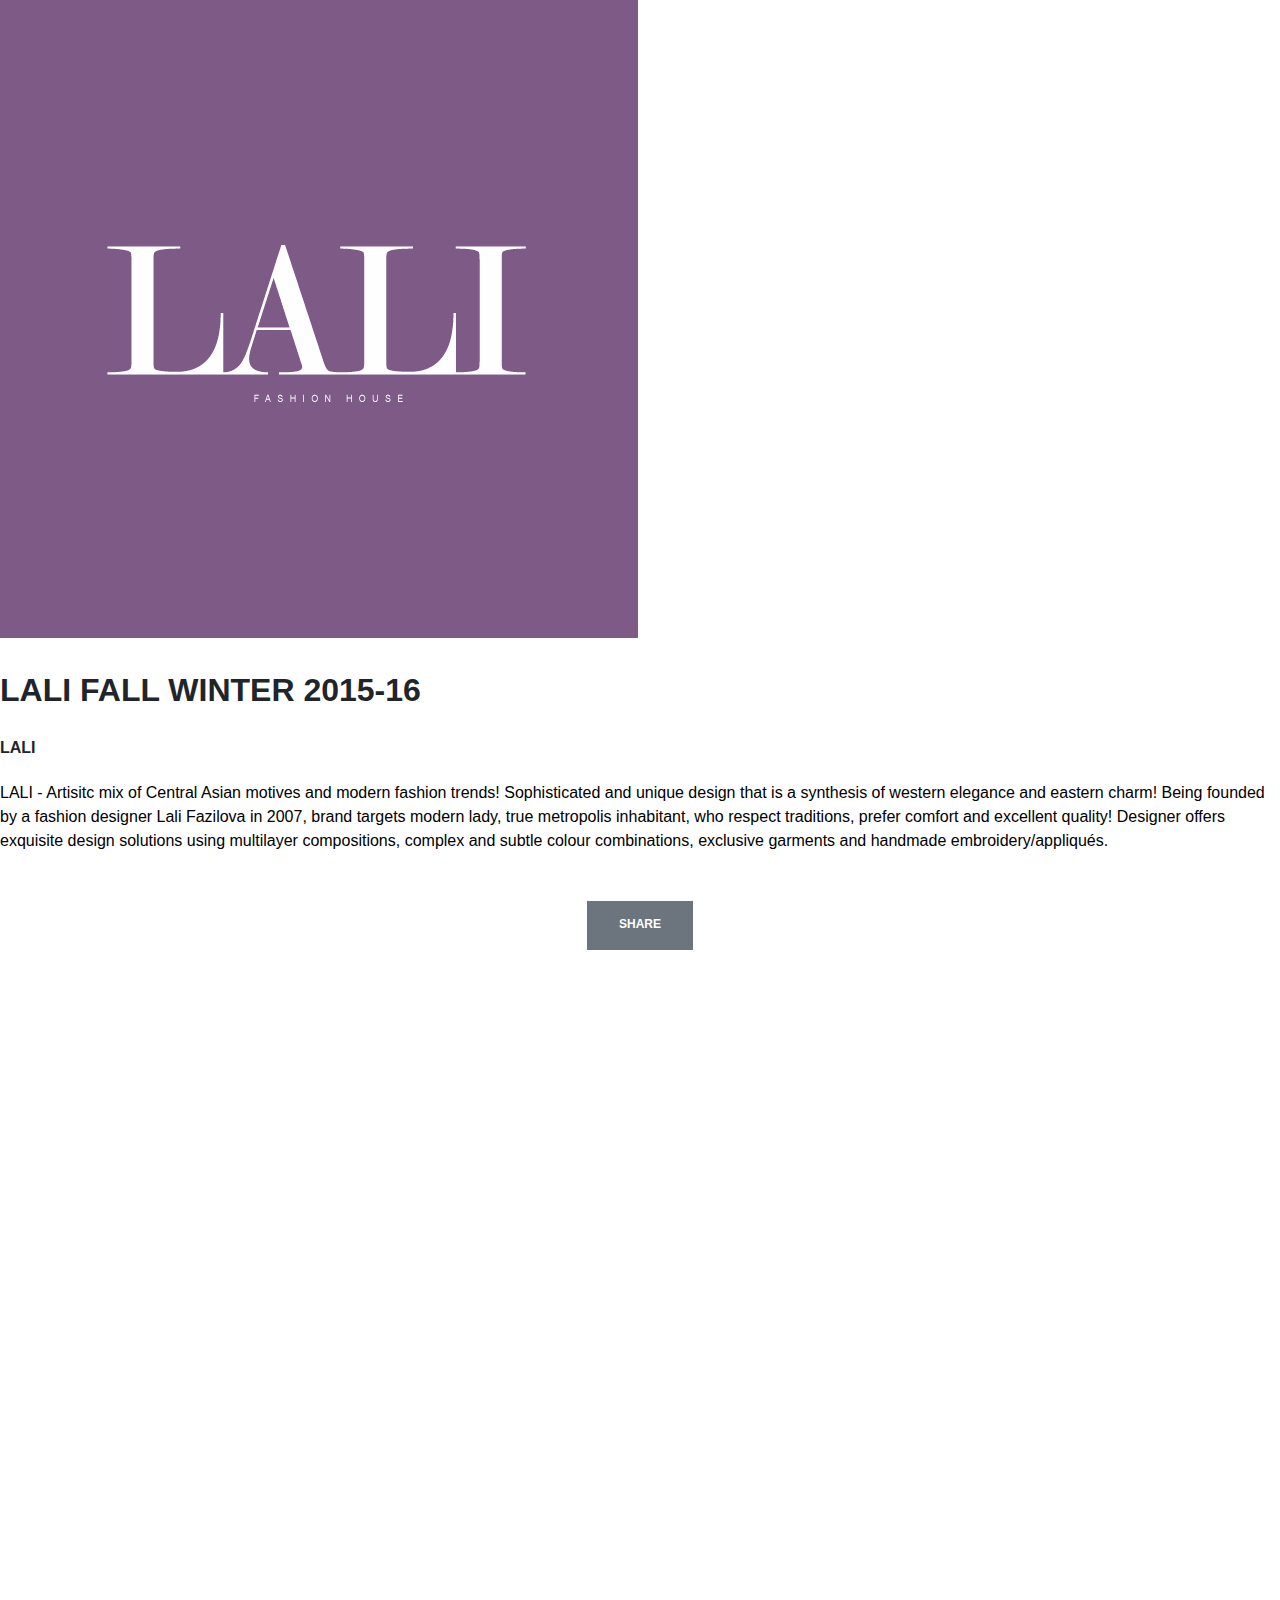
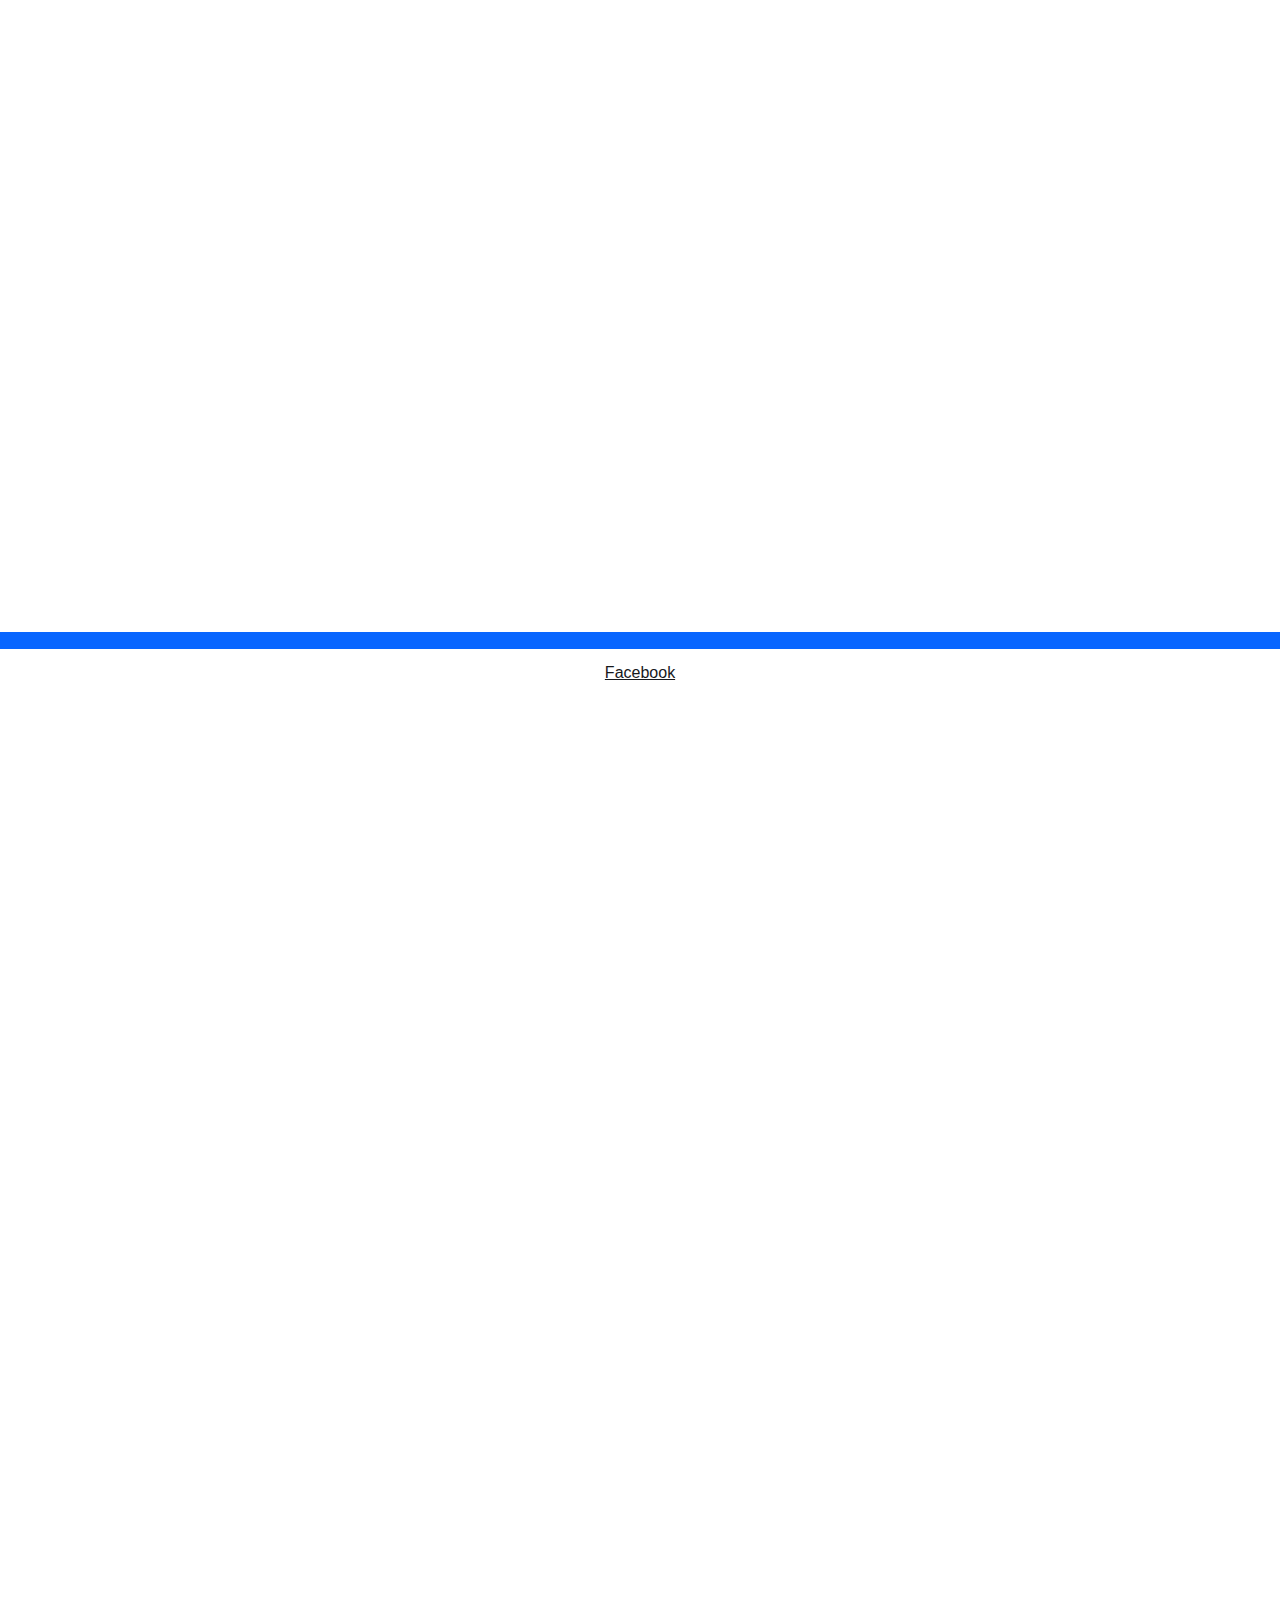
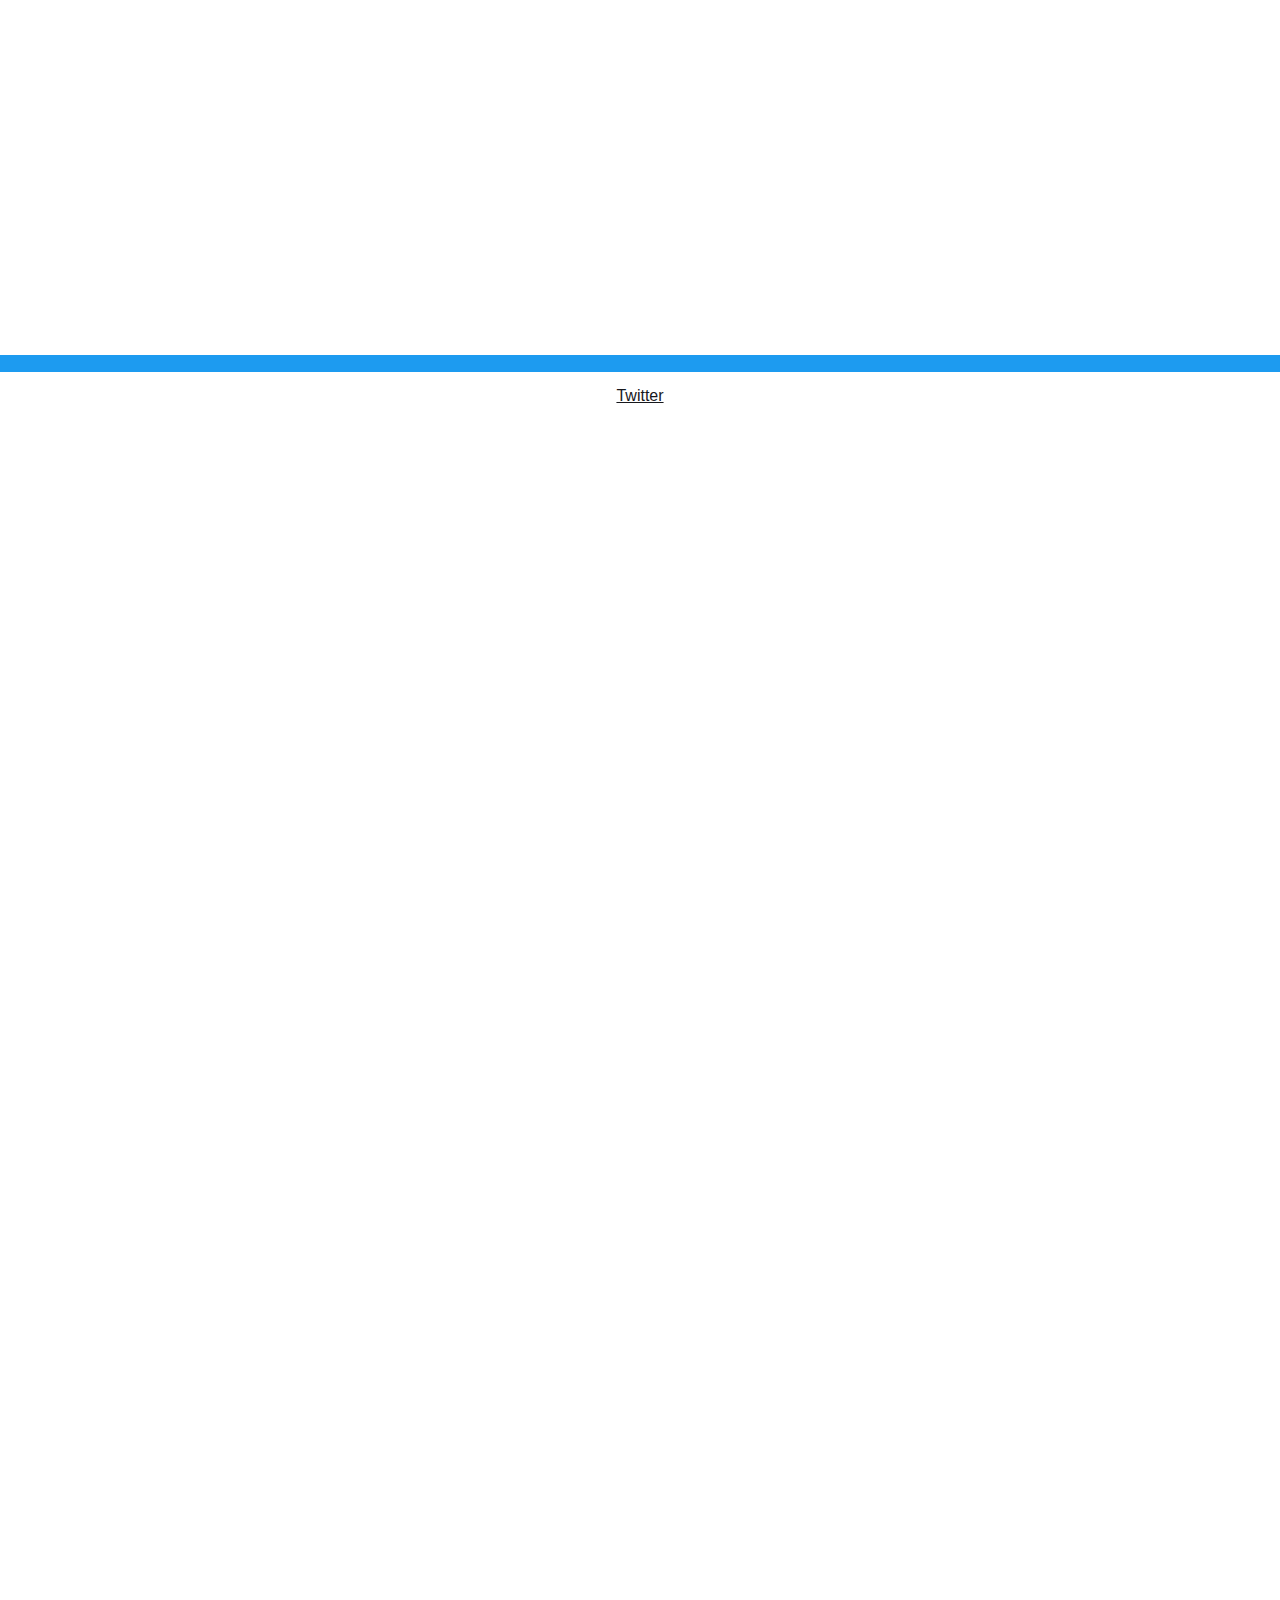
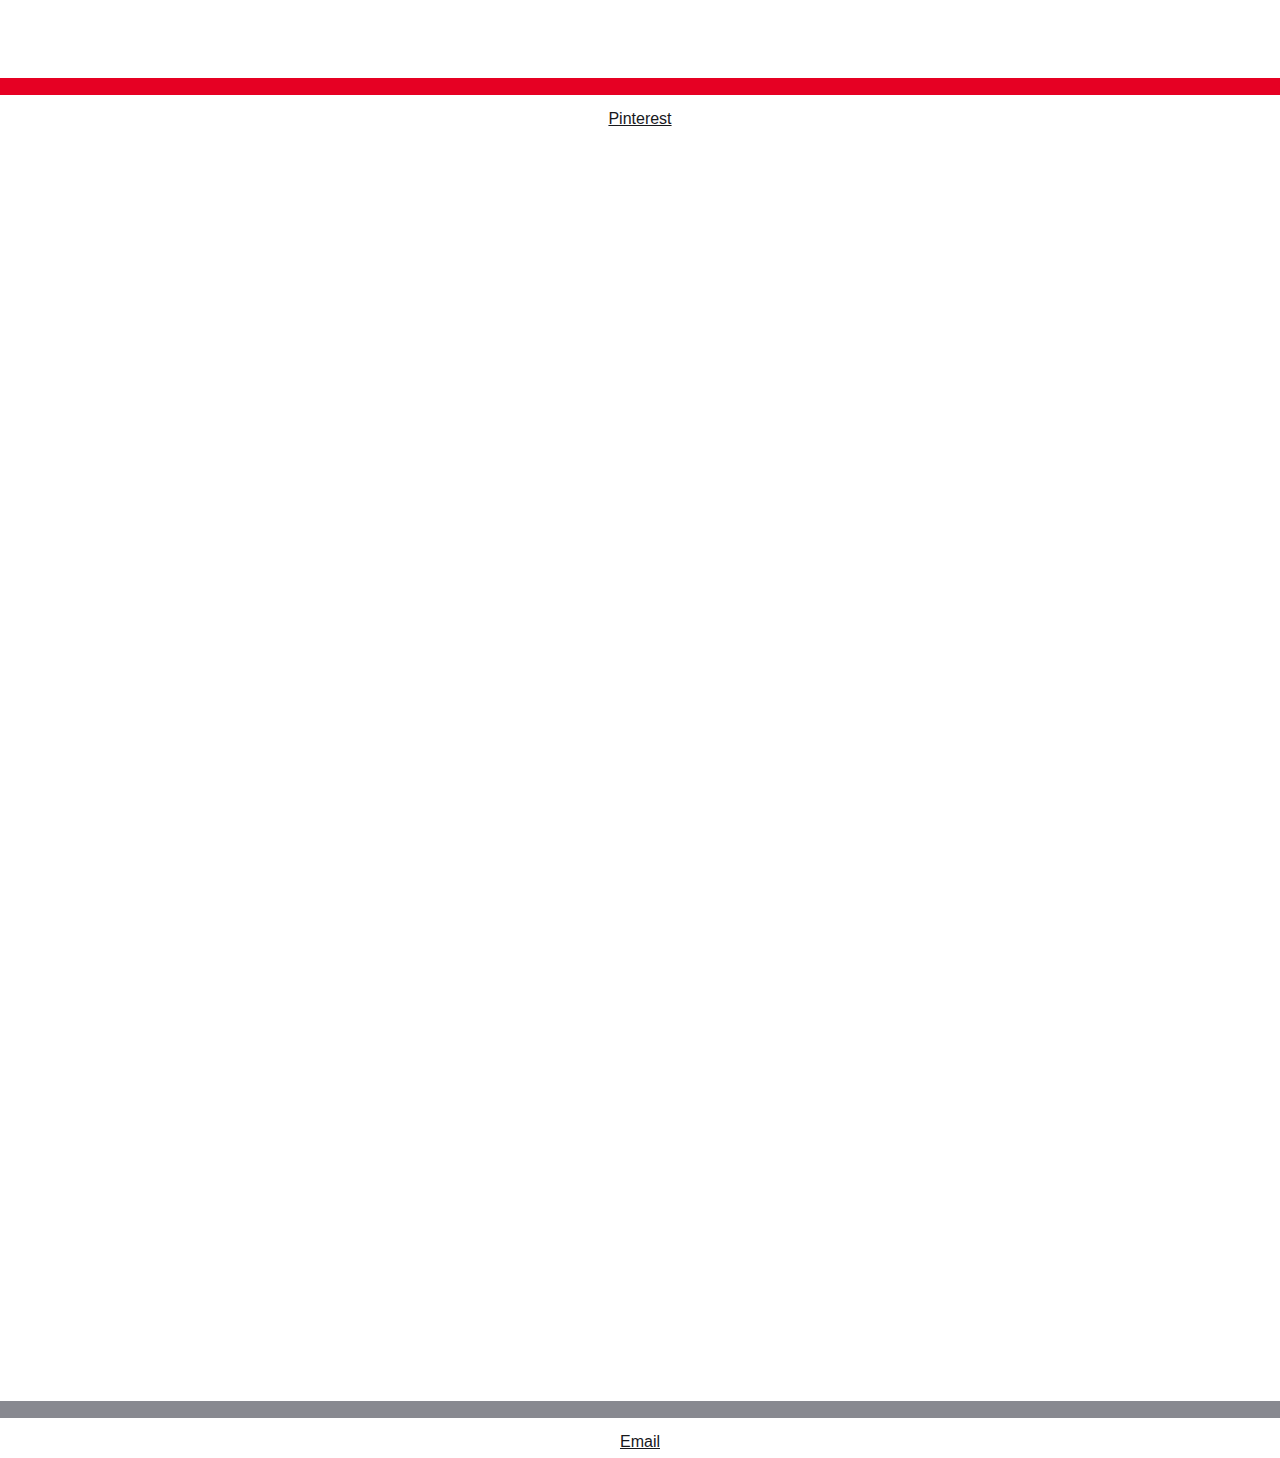
<file: CW_00015913/index.4.html>
<!DOCTYPE html>
<html lang="eng">
    <head>
        <meta charset="UTF-8">
        <meta name="viewport" content="width=device-width, initial-scale=1.0">
        <title>Document</title>
        <link rel="stylesheet" href="style.css">
    </head>
    <body>
        <img src="static/images/img.2.png">
        <h1>LALI FALL WINTER 2015-16</h1>
        <h4>LALI</h4>
        <p>LALI - Artisitc mix of Central Asian motives and modern fashion trends! 
            Sophisticated and unique design that is a synthesis of western elegance and eastern charm!

            Being founded by a fashion designer Lali Fazilova in 2007, brand targets modern lady,
             true metropolis inhabitant, who respect traditions, prefer comfort and excellent quality! 
             Designer offers exquisite design solutions using multilayer compositions, complex and subtle colour combinations,
              exclusive garments and handmade embroidery/appliqués.</p>
              <div class="field__item">
                <div class="social-share-container social-btn social-single mt-5 text-center form-group">
                    <button class="share-heading btn-secondary" 
                    data-once="shareclick share_counter_link">Share</button>
                <div class="social-connect social-connect-share form-group" 
                style="line-height:32px; ;"><span class="a2a_kit a2a_kit_size_32 addtoany_list" 
                data-a2a-url="https://www.notjustalabel.com/collection/lalimoda/lali-fall-winter-2015-16" 
                data-a2a-title="LALI Fall Winter 2015-16" style="line-height: 32px;">
                <a class="a2a_button_facebook fa fa-facebook" target="_blank" rel="nofollow noopener" href="/#facebook">
                    <span class="a2a_svg a2a_s__default a2a_s_facebook" style="background-color: rgb(8, 102, 255);">
                        <svg focusable="false" aria-hidden="true" xmlns="http://www.w3.org/2000/svg" viewBox="0 0 32 32">
                            <path fill="#fff" d="M28 16c0-6.627-5.373-12-12-12S4 9.373 4 16c0 5.628 3.875 10.35 9.101 11.647v-7.98h-2.474V16H13.1v-1.58c0-4.085 1.849-5.978 5.859-5.978.76 0 2.072.15 2.608.298v3.325c-.283-.03-.775-.045-1.386-.045-1.967 0-2.728.745-2.728 2.683V16h3.92l-.673 3.667h-3.247v8.245C23.395 27.195 28 22.135 28 16Z">
                            </path>
                        </svg>
                    </span>
                    <span class="a2a_label">Facebook</span>
                </a>
                <a class="a2a_button_twitter fa fa-twitter" target="_blank" rel="nofollow noopener" href="/#twitter">
                    <span class="a2a_svg a2a_s__default a2a_s_twitter" style="background-color: rgb(29, 155, 240);">
                        <svg focusable="false" aria-hidden="true" xmlns="http://www.w3.org/2000/svg" viewBox="0 0 32 32">
                            <path fill="#FFF" d="M28 8.557a9.913 9.913 0 0 1-2.828.775 4.93 4.93 0 0 0 2.166-2.725 9.738 9.738 0 0 1-3.13 1.194 4.92 4.92 0 0 0-3.593-1.55 4.924 4.924 0 0 0-4.794 6.049c-4.09-.21-7.72-2.17-10.15-5.15a4.942 4.942 0 0 0-.665 2.477c0 1.71.87 3.214 2.19 4.1a4.968 4.968 0 0 1-2.23-.616v.06c0 2.39 1.7 4.38 3.952 4.83-.414.115-.85.174-1.297.174-.318 0-.626-.03-.928-.086a4.935 4.935 0 0 0 4.6 3.42 9.893 9.893 0 0 1-6.114 2.107c-.398 0-.79-.023-1.175-.068a13.953 13.953 0 0 0 7.55 2.213c9.056 0 14.01-7.507 14.01-14.013 0-.213-.005-.426-.015-.637.96-.695 1.795-1.56 2.455-2.55z">
                            </path>
                        </svg>
                    </span>
                    <span class="a2a_label">Twitter</span>
                </a>
                <a class="a2a_button_pinterest fa fa-pinterest" target="_blank" rel="nofollow noopener" href="/#pinterest">
                    <span class="a2a_svg a2a_s__default a2a_s_pinterest" style="background-color: rgb(230, 0, 35);">
                        <svg focusable="false" aria-hidden="true" xmlns="http://www.w3.org/2000/svg" viewBox="0 0 32 32">
                            <path fill="#fff" d="M15.995 4C9.361 4 4 9.37 4 15.995c0 5.084 3.16 9.428 7.622 11.176-.109-.948-.198-2.41.039-3.446.217-.938 1.402-5.963 1.402-5.963s-.356-.72-.356-1.777c0-1.668.968-2.912 2.172-2.912 1.027 0 1.52.77 1.52 1.688 0 1.027-.65 2.567-.996 3.998-.287 1.195.602 2.172 1.777 2.172 2.132 0 3.771-2.25 3.771-5.489 0-2.873-2.063-4.877-5.015-4.877-3.416 0-5.42 2.557-5.42 5.203 0 1.027.395 2.132.888 2.735a.357.357 0 0 1 .08.345c-.09.375-.297 1.195-.336 1.363-.05.217-.178.266-.405.158-1.481-.711-2.409-2.903-2.409-4.66 0-3.781 2.745-7.257 7.928-7.257 4.156 0 7.394 2.962 7.394 6.931 0 4.137-2.606 7.464-6.22 7.464-1.214 0-2.36-.632-2.744-1.383l-.75 2.854c-.267 1.046-.998 2.35-1.491 3.149a12.05 12.05 0 0 0 3.554.533C22.629 28 28 22.63 28 16.005 27.99 9.37 22.62 4 15.995 4Z">

                            </path>
                        </svg>
                    </span>
                    <span class="a2a_label">Pinterest</span>
                </a>
                <a class="a2a_button_email fa fa-envelope-o" target="_blank" rel="nofollow noopener" href="/#email">
                    <span class="a2a_svg a2a_s__default a2a_s_email" style="background-color: rgb(136, 137, 144);">
                        <svg focusable="false" aria-hidden="true" xmlns="http://www.w3.org/2000/svg" viewBox="0 0 32 32">
                            <path fill="#fff" d="M27 21.775v-9.9s-10.01 6.985-10.982 7.348C15.058 18.878 5 11.875 5 11.875v9.9c0 1.375.293 1.65 1.65 1.65h18.7c1.393 0 1.65-.242 1.65-1.65Zm-.017-11.841c0-1.002-.291-1.359-1.633-1.359H6.65c-1.38 0-1.65.429-1.65 1.43l.016.154s9.939 6.842 11 7.216C17.14 16.941 27 10.005 27 10.005l-.017-.072Z">

                            </path>
                        </svg>
                    </span>
                    <span class="a2a_label">Email</span>
                </a>
            </span>
        </div>
                </div>
                </div>
    </body>
</file>
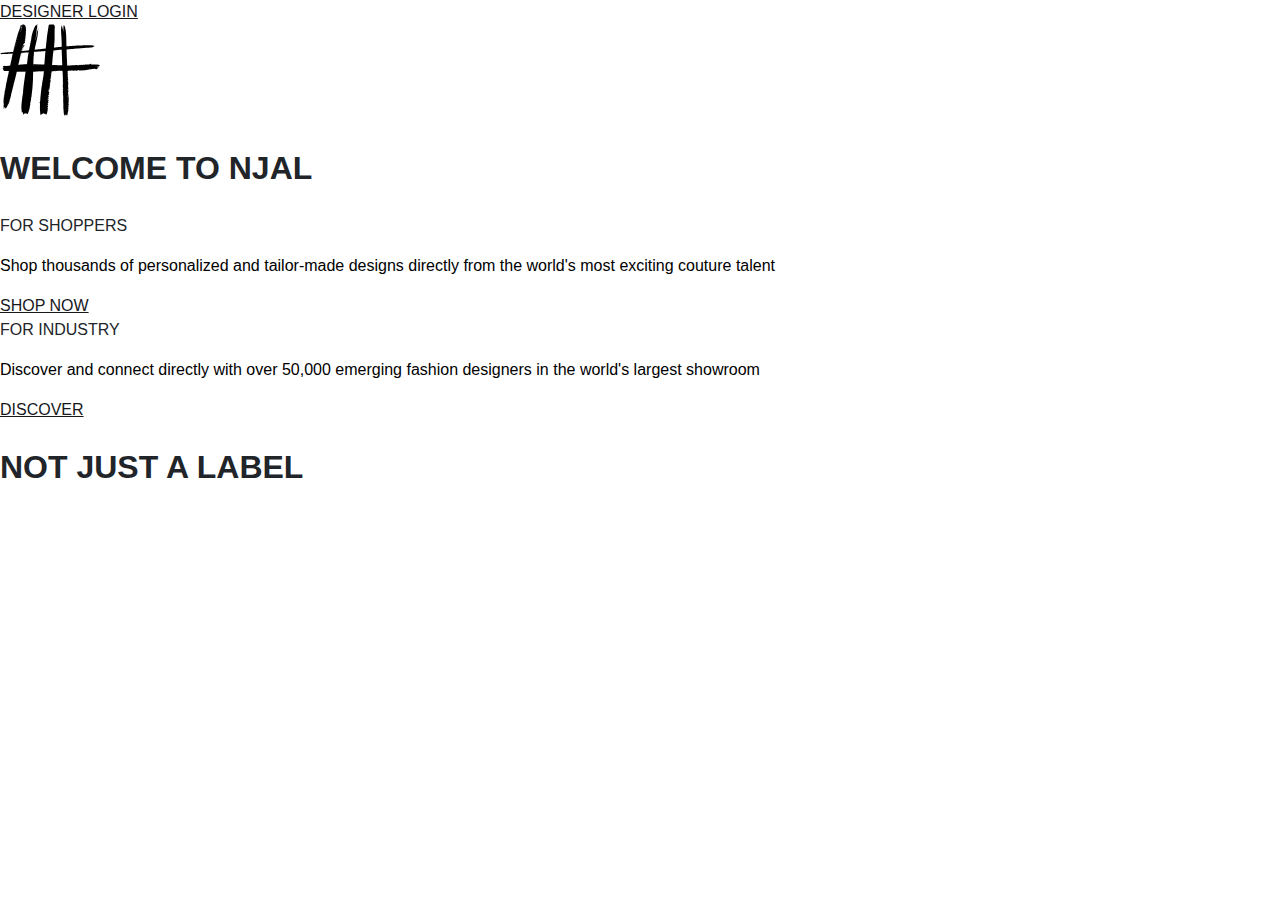
<file: CW_00015913/index.5.html>
<!DOCTYPE html>
<html lang="eng">
    <head>
        <meta charset="UTF-8">
        <meta name="viewport" content="width=device-width, initial-scale=1.0">
        <title>Document</title>
        <link rel="stylesheet" href="style.css">
        <link rel="stylesheet" href="script.js">
    </head>
    <div id="desinger-logo-btn">
        <a href="http://notjustalabel.com/login">DESIGNER LOGIN</a>
    </div>
    <div>
        <img src="static/images/img.1.svg">
    </div>
    <div>
        <h1>WELCOME TO NJAL</h1>
    </div>
    <div id="splash-page-block">
        <div class="splash-main-area">
        <div class="splash-main-top">
        <div class="splash-heading">FOR SHOPPERS</div>
        <p>Shop thousands of personalized and tailor-made designs directly from the world's most exciting couture talent</p>
        <p class="splash-shop-btn"><a href="https://shop.notjustalabel.com/collections/new-in">SHOP NOW</a></p>
        </div>
        <div class="splash-mobile-border" style="display:none">&nbsp;</div>
        <div class="splash-main-bottom">
        <div class="splash-heading">FOR INDUSTRY</div>
        <p>Discover and connect directly with over 50,000 emerging fashion designers in the world's largest showroom</p>
        <p class="splash-shop-btn"><a href="/homepage">DISCOVER</a></p>
        </div>
        </div>
        </div>
        <div>
            <h1>NOT JUST A LABEL</h1>
        </div>
</file>
<file: CW_00015913/style.css>
[type=button]:not(:disabled), [type=reset]:not(:disabled), [type=submit]:not(:disabled), button:not(:disabled) {
    cursor: pointer;
}
.open-menu {
    display: inline;
    vertical-align: middle;
    height: 25px;
}
.close-menu, .open-menu {
    background: 0 0;
    padding: 0;
    position: relative;
    color: #000;
}
button {
    cursor: pointer;
    border: none;
}
button, select {
    text-transform: none;
}
button, input {
    overflow: visible;
}
button, input, optgroup, select, textarea {
    margin: 0;
    font-family: inherit;
    font-size: inherit;
    line-height: inherit;
}
button {
    border-radius: 0;
}
*, ::after, ::before {
    -webkit-box-sizing: border-box;
    box-sizing: border-box;
}
#site-header #header-right>div>a {
    font-family: Avenir,helvetica neue,Arial,sans-serif;
    font-size: .75rem;
    line-height: 1.5;
    color: #000;
    font-weight: 900;
    letter-spacing: .0625rem;
    text-align: right;
}
a:link, a:visited {
    color: #17181c;
}
a {
    text-decoration: none;
    color: black;
    -webkit-transition: all .25s ease-in-out;
    -o-transition: all .25s ease-in-out;
    transition: all .25s ease-in-out;
}
a {
    color: #000;
    text-decoration: underline;
    background-color: transparent;
}
*, ::after, ::before {
    -webkit-box-sizing: border-box;
    box-sizing: border-box;
}
user agent stylesheet
a:-webkit-any-link {
    color: -webkit-link;
    cursor: pointer;
    text-decoration: underline;
    display: inline;
}
body, p {
    color: #000;
    font-size: 1rem;
    line-height: 1.5;
    position: relative;
}
body, html, p {
    font-size: 16px;
    font-family: Avenir,helvetica neue,Arial,sans-serif;
    font-weight: 300;
}
body {
    margin: 0;
    font-family: Avenir,helvetica neue,Arial,sans-serif;
    font-size: 1rem;
    font-weight: 300;
    line-height: 1.5;
    color: #212529;
    text-align: left;
    background-color: #fff;
}
html {
    font-family: sans-serif;
    line-height: 1.15;
    -webkit-text-size-adjust: 100%;
    -webkit-tap-highlight-color: transparent;
}
*, ::after, ::before {
    -webkit-box-sizing: border-box;
    box-sizing: border-box;
}
*, ::after, ::before {
    -webkit-box-sizing: border-box;
    box-sizing: border-box;
}
::selection {
    background: #000;
    color: #fff;
    text-shadow: none;
}
a:link, a:visited {
    color: #17181c;
}
.btn-secondary, .facets-soft-limit-link {
    display: inline-block;
    color: #000;
    line-height: 1.3;
    font-size: .75rem;
    font-weight: 900;
    text-align: center;
    text-transform: uppercase;
    background-color: transparent;
    border-left: none;
    border-right: none;
    border-top: none;
    border-bottom: 1px solid #000;
    border-radius: 0;
    padding: 1rem 2rem;
    margin: 0 auto 1rem;
    -webkit-transition: background-color .25s,background-color .25s;
    -o-transition: background-color .25s,background-color .25s;
    transition: background-color .25s,background-color .25s;
}
.btn-secondary {
    color: #fff;
    background-color: #6c757d;
    border-color: #6c757d;
}
a {
    text-decoration: none;
    color: #17181c;
    -webkit-transition: all .25s ease-in-out;
    -o-transition: all .25s ease-in-out;
    transition: all .25s ease-in-out;
}
a {
    color: #000;
    text-decoration: underline;
    background-color: transparent;
}
*, ::after, ::before {
    -webkit-box-sizing: border-box;
    box-sizing: border-box;
}
user agent stylesheet
a:-webkit-any-link {
    color: -webkit-link;
    cursor: pointer;
    text-decoration: underline;
}
.page-node-type-designer .region-content .edit-block--bare {
    text-align: center;
}
body, p {
    color: #000;
    font-size: 1rem;
    line-height: 1.5;
    position: relative;
}
body, html, p {
    font-size: 16px;
    font-family: Avenir,helvetica neue,Arial,sans-serif;
    font-weight: 300;
}
body {
    margin: 0;
    font-family: Avenir,helvetica neue,Arial,sans-serif;
    font-size: 1rem;
    font-weight: 300;
    line-height: 1.5;
    color: #212529;
    text-align: left;
    background-color: #fff;
}
html {
    font-family: sans-serif;
    line-height: 1.15;
    -webkit-text-size-adjust: 100%;
    -webkit-tap-highlight-color: transparent;
}
*, ::after, ::before {
    -webkit-box-sizing: border-box;
    box-sizing: border-box;
}
*, ::after, ::before {
    -webkit-box-sizing: border-box;
    box-sizing: border-box;
}
::selection {
    background: #000;
    color: #fff;
    text-shadow: none;
}
.col-main {
    width: 50%;
    float: left;
}
.col-sidebar {
    width: 50%;
    float: right;
    padding: 20px, 5%;
}
.flex-container {
    display: flex;
    
}
.flex-container {
    display: flex;
    flex-direction: row;
    column-gap: 500px;
  }
  
 /* Dropdown Button */
.dropbtn {
    background-color: #3498DB;
    color: white;
    padding: 16px;
    font-size: 16px;
    border: none;
    cursor: pointer;
  }
  
  /* Dropdown button on hover & focus */
  .dropbtn:hover, .dropbtn:focus {
    background-color: #2980B9;
  }
  
  /* The container <div> - needed to position the dropdown content */
  .dropdown {
    position: relative;
    display: inline-block;
  }
  
  /* Dropdown Content (Hidden by Default) */
  .dropdown-content {
    display: none;
    position: absolute;
    background-color: #f1f1f1;
    min-width: 160px;
    box-shadow: 0px 8px 16px 0px rgba(0,0,0,0.2);
    z-index: 1;
  }
  
  /* Links inside the dropdown */
  .dropdown-content a {
    color: black;
    padding: 12px 16px;
    text-decoration: none;
    display: block;
  }
  
  /* Change color of dropdown links on hover */
  .dropdown-content a:hover {background-color: #ddd;}
  
  /* Show the dropdown menu (use JS to add this class to the .dropdown-content container when the user clicks on the dropdown button) */
  .show {display:block;}
  .flex-container {
    display: flex;
    flex-direction: row;
    column-gap: 500px;
  }
  .Note {
    font-family: Arial, Helvetica, sans-serif;
    font-size: 30px;
    line-height: 1.5;
    color: #000;
    font-weight: 500;
    letter-spacing: .0625rem;
    text-align: right;
  }
  .main {
    font-size: medium;
    margin: 50px;
  }
  .HERO {
    font: size 200px;
  }
  element.style {
.page-node-type-collection .field--name-social-share .social-share-container {
    text-align: left;
}
  }
.form-group:last-child, .panel:last-child, p:last-child {
    margin-bottom: 0;
}
.text-center {
    text-align: center!important;
}
.mt-5, .my-5 {
    margin-top: 3rem!important;
}
.form-group {
    margin-bottom: 1rem;
}
*, ::after, ::before {
    -webkit-box-sizing: border-box;
    box-sizing: border-box;
}
user agent stylesheet
div {
    display: block;
}
.page-node-type-collection .region-content .edit-block--bare {
    text-align: center;
}
body, p {
    color: #000;
    font-size: 1rem;
    line-height: 1.5;
    position: relative;
}
body, html, p {
    font-size: 16px;
    font-family: Avenir,helvetica neue,Arial,sans-serif;
    font-weight: 300;
}
body {
    margin: 0;
    font-family: Avenir,helvetica neue,Arial,sans-serif;
    font-size: 1rem;
    font-weight: 300;
    line-height: 1.5;
    color: #212529;
    text-align: left;
    background-color: #fff;
}
/*<![CDATA[*/
@media (max-width: 768px){
    .path-homepage .v-title h2 {
        font-size: 8rem;
    }
    .path-homepage .v-title {
        margin-bottom: 0;
        position: relative;
        top: -2.8rem;
        z-index: 1000;
        margin-bottom: -6.7rem;
    }
    .path-homepage .block-views {
        margin-top: 7rem;
    }
}
    /*]]>*/
    .col-main {
        width: 50%;
        float: left;
    }
    .col-sidebar {
        width: 50%;
        float: right;
        padding: 20px, 5%;
    }
</file>
